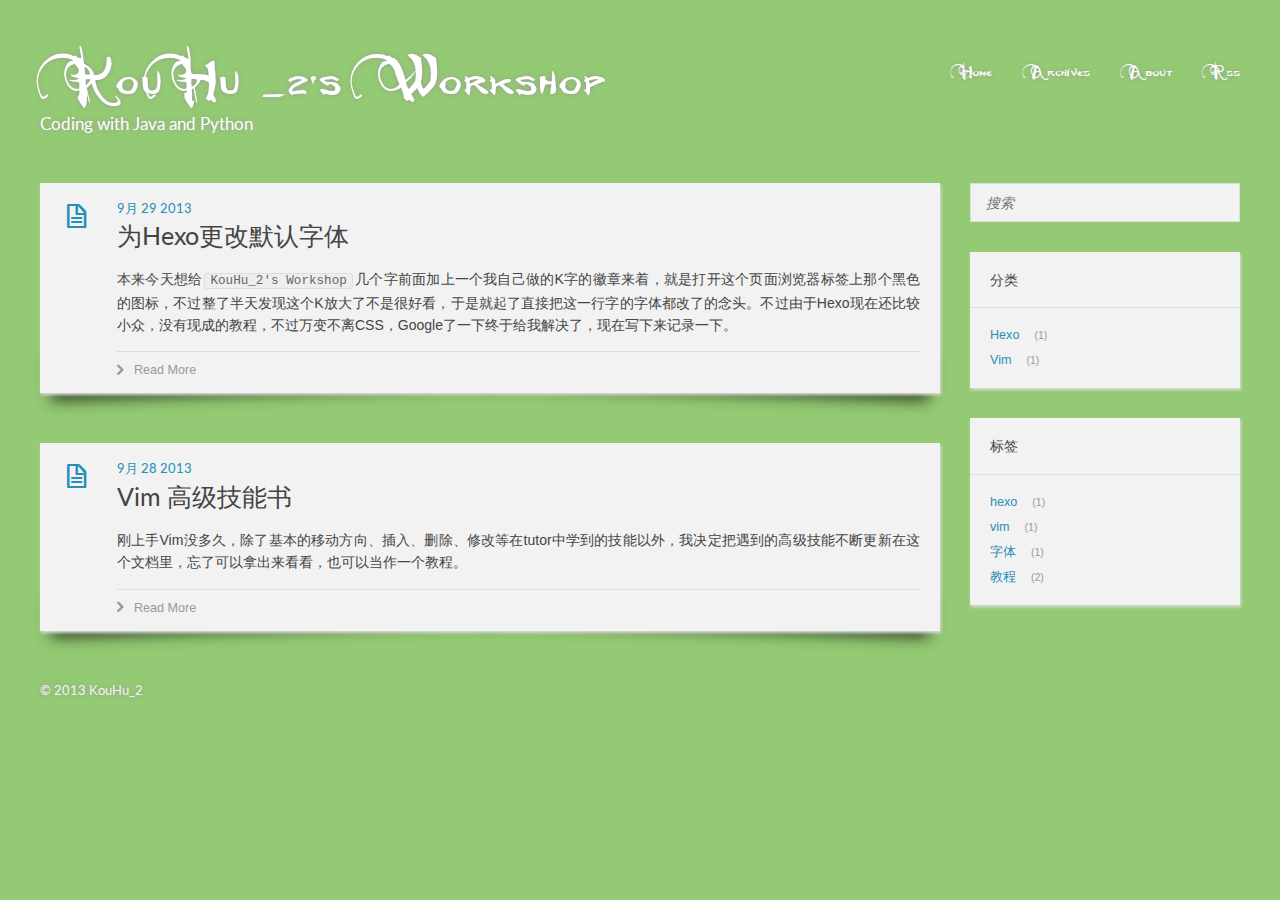
<file: index.html>
<!DOCTYPE HTML>
<html>
<head>
  <meta charset="utf-8">
  
  <title>KouHu_2's Workshop</title>
  <meta name="author" content="KouHu_2">
  
  <meta name="description" content="Coding with Java and Python">
  
  
  <meta name="viewport" content="width=device-width, initial-scale=1, maximum-scale=1">

  
  <meta property="og:site_name" content="KouHu_2's Workshop"/>

  
    <meta property="og:image" content="undefined"/>
  

  <link href="/images/hiahia.png" rel="icon">
  <link rel="alternate" href="/atom.xml" title="KouHu_2's Workshop" type="application/atom+xml">
  <link rel="stylesheet" href="/css/style.css" media="screen" type="text/css">
  <!--[if lt IE 9]><script src="//html5shiv.googlecode.com/svn/trunk/html5.js"></script><![endif]-->
  
</head>


<body>
  <header id="header" class="inner"><div id = head class="alignleft">
<div id = title>
<h1><a href="/">KouHu_2's Workshop</a></h1>
<h2><a href="/">Coding with Java and Python</a></h2>
</div>  
</div>
<nav id="main-nav" class="alignright">
  <ul>
    
      <li><a href="/">Home</a></li>
    
      <li><a href="/archives">Archives</a></li>
    
      <li><a href="/about">About</a></li>
    
    <li> <a href="/atom.xml">Rss</a> </li>
  </ul>
  <div class="clearfix"></div>
</nav>
<div class="clearfix"></div>
</header>
  <div id="content" class="inner">
    <div id="main-col" class="alignleft"><div id="wrapper">
  <article class="post">
  
  <div class="post-content">
    <header>
      
        <div class="icon"></div>
        <time datetime="2013-09-29T09:06:17.000Z"><a href="/2013/09/29/hexo-change-font/">9月 29 2013</a></time>
      
      
  
    <h1 class="title"><a href="/2013/09/29/hexo-change-font/">为Hexo更改默认字体</a></h1>
  

    </header>
    <div class="entry">
      
        <p>本来今天想给<code>KouHu_2&#39;s Workshop</code>几个字前面加上一个我自己做的K字的徽章来着，就是打开这个页面浏览器标签上那个黑色的图标，不过整了半天发现这个K放大了不是很好看，于是就起了直接把这一行字的字体都改了的念头。不过由于Hexo现在还比较小众，没有现成的教程，不过万变不离CSS，Google了一下终于给我解决了，现在写下来记录一下。<br>
      
    </div>
    <footer>
      
        
          <div class="alignleft">
            <a href="/2013/09/29/hexo-change-font/#more" class="more-link">Read More</a>
          </div>
        
        
      
      <div class="clearfix"></div>
    </footer>
  </div>
</article>





  <article class="post">
  
  <div class="post-content">
    <header>
      
        <div class="icon"></div>
        <time datetime="2013-09-28T11:57:56.000Z"><a href="/2013/09/28/vim-skill-book/">9月 28 2013</a></time>
      
      
  
    <h1 class="title"><a href="/2013/09/28/vim-skill-book/">Vim 高级技能书</a></h1>
  

    </header>
    <div class="entry">
      
        <p>刚上手Vim没多久，除了基本的移动方向、插入、删除、修改等在tutor中学到的技能以外，我决定把遇到的高级技能不断更新在这个文档里，忘了可以拿出来看看，也可以当作一个教程。<br>
      
    </div>
    <footer>
      
        
          <div class="alignleft">
            <a href="/2013/09/28/vim-skill-book/#more" class="more-link">Read More</a>
          </div>
        
        
      
      <div class="clearfix"></div>
    </footer>
  </div>
</article>






<nav id="pagination">
  
  
  <div class="clearfix"></div>
</nav></div></div>
    <aside id="sidebar" class="alignright">
  <div class="search">
  <form action="//google.com/search" method="get" accept-charset="utf-8">
    <input type="search" name="q" results="0" placeholder="搜索">
    <input type="hidden" name="q" value="site:kouhu2.com">
  </form>
</div>

  
<div class="widget tag">
  <h3 class="title">分类</h3>
  <ul class="entry">
  
    <li><a href="/categories/Hexo/">Hexo</a><small>1</small></li>
  
    <li><a href="/categories/Vim/">Vim</a><small>1</small></li>
  
  </ul>
</div>


  
<div class="widget tag">
  <h3 class="title">标签</h3>
  <ul class="entry">
  
    <li><a href="/tags/hexo/">hexo</a><small>1</small></li>
  
    <li><a href="/tags/vim/">vim</a><small>1</small></li>
  
    <li><a href="/tags/字体/">字体</a><small>1</small></li>
  
    <li><a href="/tags/教程/">教程</a><small>2</small></li>
  
  </ul>
</div>

</aside>
    <div class="clearfix"></div>
  </div>
  <footer id="footer" class="inner"><div class="alignleft">
  
  &copy; 2013 KouHu_2
  
</div>
<div class="clearfix"></div></footer>
  <script src="//ajax.googleapis.com/ajax/libs/jquery/2.0.3/jquery.min.js"></script>
<script src="/js/jquery.imagesloaded.min.js"></script>
<script src="/js/gallery.js"></script>




<link rel="stylesheet" href="/fancybox/jquery.fancybox.css" media="screen" type="text/css">
<script src="/fancybox/jquery.fancybox.pack.js"></script>
<script type="text/javascript">
(function($){
  $('.fancybox').fancybox();
})(jQuery);
</script>

</body>
</html>
</file>
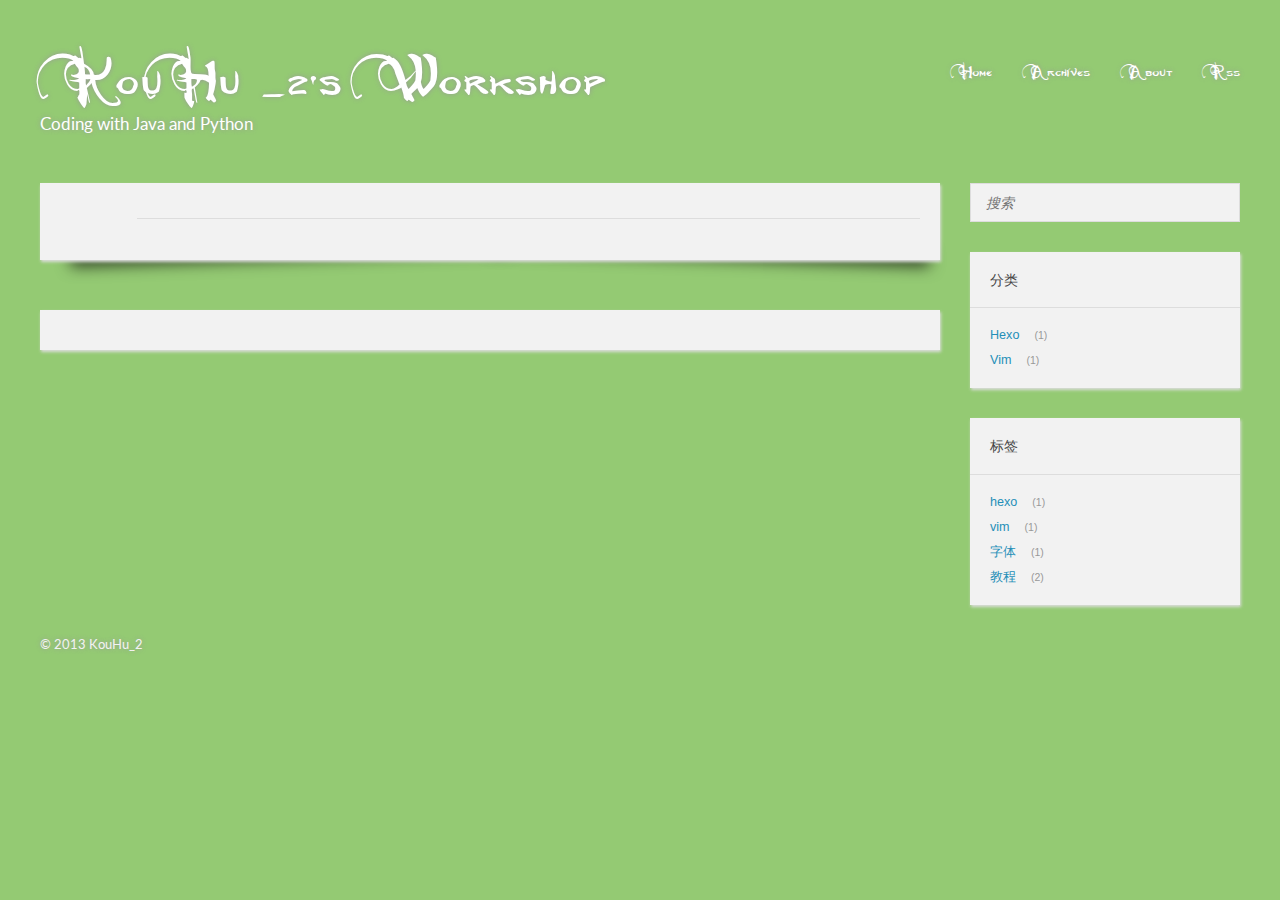
<file: about/index.html>
<!DOCTYPE HTML>
<html>
<head>
  <meta charset="utf-8">
  
  <title>KouHu_2's Workshop</title>
  <meta name="author" content="KouHu_2">
  
  <meta name="description" content="Coding with Java and Python">
  
  
  <meta name="viewport" content="width=device-width, initial-scale=1, maximum-scale=1">

  
  <meta property="og:site_name" content="KouHu_2's Workshop"/>

  
    <meta property="og:image" content="undefined"/>
  

  <link href="/images/hiahia.png" rel="icon">
  <link rel="alternate" href="/atom.xml" title="KouHu_2's Workshop" type="application/atom+xml">
  <link rel="stylesheet" href="/css/style.css" media="screen" type="text/css">
  <!--[if lt IE 9]><script src="//html5shiv.googlecode.com/svn/trunk/html5.js"></script><![endif]-->
  
</head>


<body>
  <header id="header" class="inner"><div id = head class="alignleft">
<div id = title>
<h1><a href="/">KouHu_2's Workshop</a></h1>
<h2><a href="/">Coding with Java and Python</a></h2>
</div>  
</div>
<nav id="main-nav" class="alignright">
  <ul>
    
      <li><a href="/">Home</a></li>
    
      <li><a href="/archives">Archives</a></li>
    
      <li><a href="/about">About</a></li>
    
    <li> <a href="/atom.xml">Rss</a> </li>
  </ul>
  <div class="clearfix"></div>
</nav>
<div class="clearfix"></div>
</header>
  <div id="content" class="inner">
    <div id="main-col" class="alignleft"><div id="wrapper"><article class="page">
  
  <div class="post-content">
    <header>
      
      
  
    <h1 class="title"></h1>
  

    </header>
    <div class="entry">
      
        
      
    </div>
    <footer>
      
        
        
      
      <div class="clearfix"></div>
    </footer>
  </div>
</article>


<section id="comment">
    <!-- Duoshuo Comment BEGIN -->
    	<div class="ds-thread"></div>
    <script type="text/javascript">
    var duoshuoQuery = {short_name:"kouhu2-git"};
    	(function() {
    		var ds = document.createElement('script');
    		ds.type = 'text/javascript';ds.async = true;
    		ds.src = 'http://static.duoshuo.com/embed.js';
    		ds.charset = 'UTF-8';
    		(document.getElementsByTagName('head')[0] 
    		|| document.getElementsByTagName('body')[0]).appendChild(ds);
    	})();
    	</script>
    <!-- Duoshuo Comment END -->
</section>


</div></div>
    <aside id="sidebar" class="alignright">
  <div class="search">
  <form action="//google.com/search" method="get" accept-charset="utf-8">
    <input type="search" name="q" results="0" placeholder="搜索">
    <input type="hidden" name="q" value="site:kouhu2.com">
  </form>
</div>

  
<div class="widget tag">
  <h3 class="title">分类</h3>
  <ul class="entry">
  
    <li><a href="/categories/Hexo/">Hexo</a><small>1</small></li>
  
    <li><a href="/categories/Vim/">Vim</a><small>1</small></li>
  
  </ul>
</div>


  
<div class="widget tag">
  <h3 class="title">标签</h3>
  <ul class="entry">
  
    <li><a href="/tags/hexo/">hexo</a><small>1</small></li>
  
    <li><a href="/tags/vim/">vim</a><small>1</small></li>
  
    <li><a href="/tags/字体/">字体</a><small>1</small></li>
  
    <li><a href="/tags/教程/">教程</a><small>2</small></li>
  
  </ul>
</div>

</aside>
    <div class="clearfix"></div>
  </div>
  <footer id="footer" class="inner"><div class="alignleft">
  
  &copy; 2013 KouHu_2
  
</div>
<div class="clearfix"></div></footer>
  <script src="//ajax.googleapis.com/ajax/libs/jquery/2.0.3/jquery.min.js"></script>
<script src="/js/jquery.imagesloaded.min.js"></script>
<script src="/js/gallery.js"></script>




<link rel="stylesheet" href="/fancybox/jquery.fancybox.css" media="screen" type="text/css">
<script src="/fancybox/jquery.fancybox.pack.js"></script>
<script type="text/javascript">
(function($){
  $('.fancybox').fancybox();
})(jQuery);
</script>

</body>
</html>
</file>
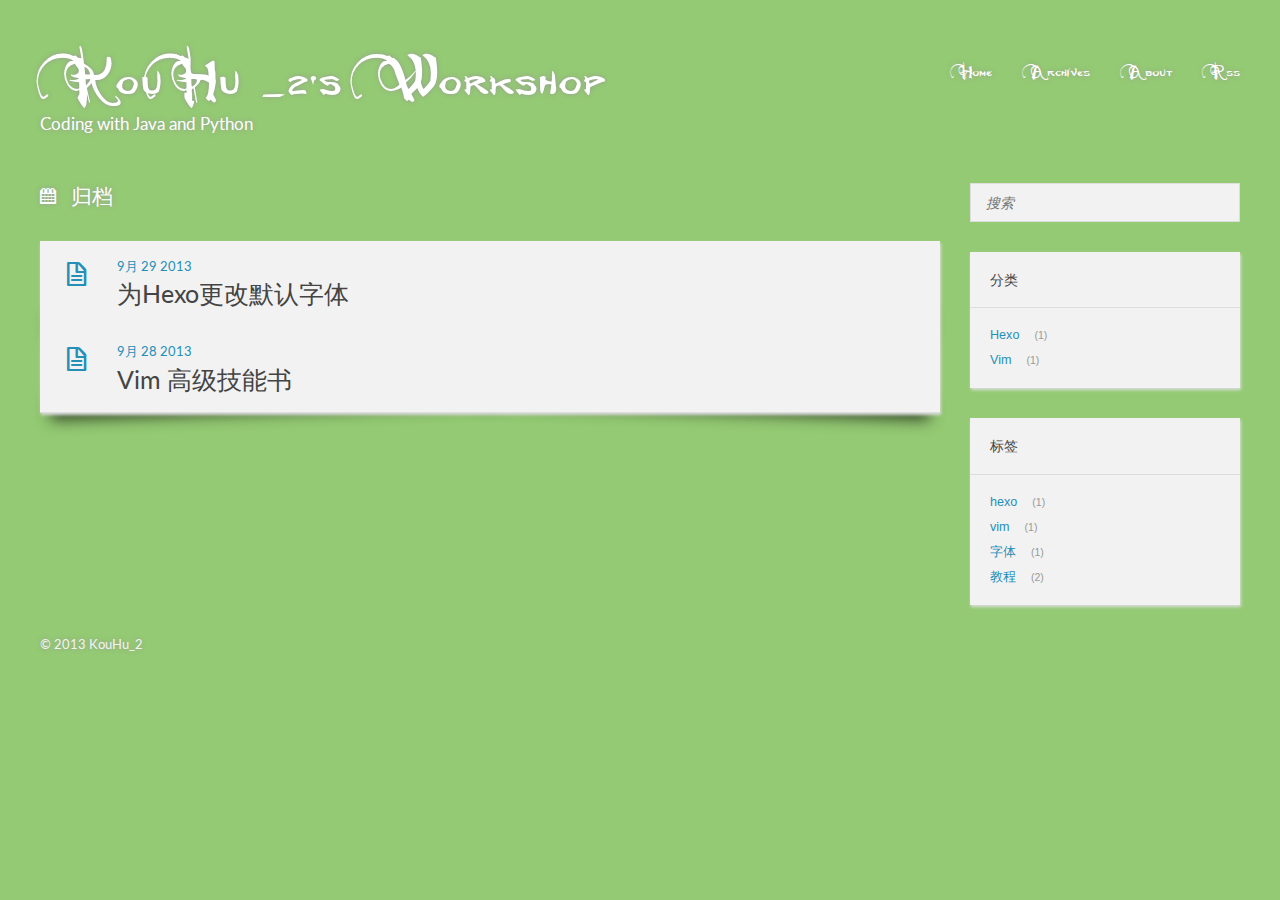
<file: archives/index.html>
<!DOCTYPE HTML>
<html>
<head>
  <meta charset="utf-8">
  
  <title>归档 | KouHu_2's Workshop</title>
  <meta name="author" content="KouHu_2">
  
  <meta name="description" content="Coding with Java and Python">
  
  
  <meta name="viewport" content="width=device-width, initial-scale=1, maximum-scale=1">

  
  <meta property="og:site_name" content="KouHu_2's Workshop"/>

  
    <meta property="og:image" content="undefined"/>
  

  <link href="/images/hiahia.png" rel="icon">
  <link rel="alternate" href="/atom.xml" title="KouHu_2's Workshop" type="application/atom+xml">
  <link rel="stylesheet" href="/css/style.css" media="screen" type="text/css">
  <!--[if lt IE 9]><script src="//html5shiv.googlecode.com/svn/trunk/html5.js"></script><![endif]-->
  
</head>


<body>
  <header id="header" class="inner"><div id = head class="alignleft">
<div id = title>
<h1><a href="/">KouHu_2's Workshop</a></h1>
<h2><a href="/">Coding with Java and Python</a></h2>
</div>  
</div>
<nav id="main-nav" class="alignright">
  <ul>
    
      <li><a href="/">Home</a></li>
    
      <li><a href="/archives">Archives</a></li>
    
      <li><a href="/about">About</a></li>
    
    <li> <a href="/atom.xml">Rss</a> </li>
  </ul>
  <div class="clearfix"></div>
</nav>
<div class="clearfix"></div>
</header>
  <div id="content" class="inner">
    <div id="main-col" class="alignleft"><div id="wrapper">
<h2 class="archive-title">归档</h2>


  <div class="archive">
    
      <article class="post">
        <div class="post-content">
          <header>
            <div class="icon"></div>
            <time datetime="2013-09-29T09:06:17.000Z"><a href="/2013/09/29/hexo-change-font/">9月 29 2013</a></time>
            
              <h1 class="title"><a href="/2013/09/29/hexo-change-font/">为Hexo更改默认字体</a></h1>
            
          </header>
        </div>
      </article>
    
      <article class="post">
        <div class="post-content">
          <header>
            <div class="icon"></div>
            <time datetime="2013-09-28T11:57:56.000Z"><a href="/2013/09/28/vim-skill-book/">9月 28 2013</a></time>
            
              <h1 class="title"><a href="/2013/09/28/vim-skill-book/">Vim 高级技能书</a></h1>
            
          </header>
        </div>
      </article>
    
  </div>

</div></div>
    <aside id="sidebar" class="alignright">
  <div class="search">
  <form action="//google.com/search" method="get" accept-charset="utf-8">
    <input type="search" name="q" results="0" placeholder="搜索">
    <input type="hidden" name="q" value="site:kouhu2.com">
  </form>
</div>

  
<div class="widget tag">
  <h3 class="title">分类</h3>
  <ul class="entry">
  
    <li><a href="/categories/Hexo/">Hexo</a><small>1</small></li>
  
    <li><a href="/categories/Vim/">Vim</a><small>1</small></li>
  
  </ul>
</div>


  
<div class="widget tag">
  <h3 class="title">标签</h3>
  <ul class="entry">
  
    <li><a href="/tags/hexo/">hexo</a><small>1</small></li>
  
    <li><a href="/tags/vim/">vim</a><small>1</small></li>
  
    <li><a href="/tags/字体/">字体</a><small>1</small></li>
  
    <li><a href="/tags/教程/">教程</a><small>2</small></li>
  
  </ul>
</div>

</aside>
    <div class="clearfix"></div>
  </div>
  <footer id="footer" class="inner"><div class="alignleft">
  
  &copy; 2013 KouHu_2
  
</div>
<div class="clearfix"></div></footer>
  <script src="//ajax.googleapis.com/ajax/libs/jquery/2.0.3/jquery.min.js"></script>
<script src="/js/jquery.imagesloaded.min.js"></script>
<script src="/js/gallery.js"></script>




<link rel="stylesheet" href="/fancybox/jquery.fancybox.css" media="screen" type="text/css">
<script src="/fancybox/jquery.fancybox.pack.js"></script>
<script type="text/javascript">
(function($){
  $('.fancybox').fancybox();
})(jQuery);
</script>

</body>
</html>
</file>
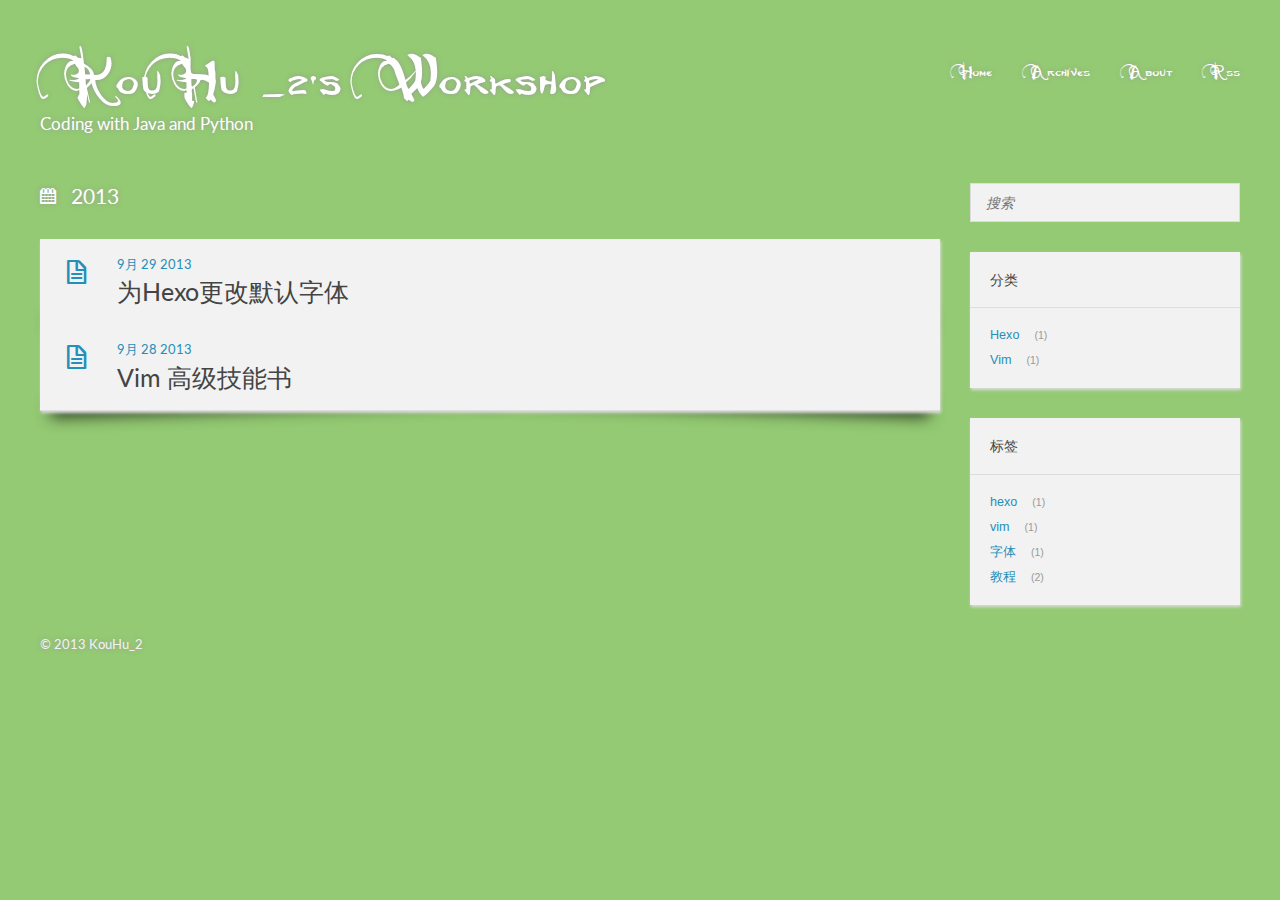
<file: archives/2013/index.html>
<!DOCTYPE HTML>
<html>
<head>
  <meta charset="utf-8">
  
  <title>归档：2013 | KouHu_2's Workshop</title>
  <meta name="author" content="KouHu_2">
  
  <meta name="description" content="Coding with Java and Python">
  
  
  <meta name="viewport" content="width=device-width, initial-scale=1, maximum-scale=1">

  
  <meta property="og:site_name" content="KouHu_2's Workshop"/>

  
    <meta property="og:image" content="undefined"/>
  

  <link href="/images/hiahia.png" rel="icon">
  <link rel="alternate" href="/atom.xml" title="KouHu_2's Workshop" type="application/atom+xml">
  <link rel="stylesheet" href="/css/style.css" media="screen" type="text/css">
  <!--[if lt IE 9]><script src="//html5shiv.googlecode.com/svn/trunk/html5.js"></script><![endif]-->
  
</head>


<body>
  <header id="header" class="inner"><div id = head class="alignleft">
<div id = title>
<h1><a href="/">KouHu_2's Workshop</a></h1>
<h2><a href="/">Coding with Java and Python</a></h2>
</div>  
</div>
<nav id="main-nav" class="alignright">
  <ul>
    
      <li><a href="/">Home</a></li>
    
      <li><a href="/archives">Archives</a></li>
    
      <li><a href="/about">About</a></li>
    
    <li> <a href="/atom.xml">Rss</a> </li>
  </ul>
  <div class="clearfix"></div>
</nav>
<div class="clearfix"></div>
</header>
  <div id="content" class="inner">
    <div id="main-col" class="alignleft"><div id="wrapper">
<h2 class="archive-title">2013</h2>


  <div class="archive">
    
      <article class="post">
        <div class="post-content">
          <header>
            <div class="icon"></div>
            <time datetime="2013-09-29T09:06:17.000Z"><a href="/2013/09/29/hexo-change-font/">9月 29 2013</a></time>
            
              <h1 class="title"><a href="/2013/09/29/hexo-change-font/">为Hexo更改默认字体</a></h1>
            
          </header>
        </div>
      </article>
    
      <article class="post">
        <div class="post-content">
          <header>
            <div class="icon"></div>
            <time datetime="2013-09-28T11:57:56.000Z"><a href="/2013/09/28/vim-skill-book/">9月 28 2013</a></time>
            
              <h1 class="title"><a href="/2013/09/28/vim-skill-book/">Vim 高级技能书</a></h1>
            
          </header>
        </div>
      </article>
    
  </div>

</div></div>
    <aside id="sidebar" class="alignright">
  <div class="search">
  <form action="//google.com/search" method="get" accept-charset="utf-8">
    <input type="search" name="q" results="0" placeholder="搜索">
    <input type="hidden" name="q" value="site:kouhu2.com">
  </form>
</div>

  
<div class="widget tag">
  <h3 class="title">分类</h3>
  <ul class="entry">
  
    <li><a href="/categories/Hexo/">Hexo</a><small>1</small></li>
  
    <li><a href="/categories/Vim/">Vim</a><small>1</small></li>
  
  </ul>
</div>


  
<div class="widget tag">
  <h3 class="title">标签</h3>
  <ul class="entry">
  
    <li><a href="/tags/hexo/">hexo</a><small>1</small></li>
  
    <li><a href="/tags/vim/">vim</a><small>1</small></li>
  
    <li><a href="/tags/字体/">字体</a><small>1</small></li>
  
    <li><a href="/tags/教程/">教程</a><small>2</small></li>
  
  </ul>
</div>

</aside>
    <div class="clearfix"></div>
  </div>
  <footer id="footer" class="inner"><div class="alignleft">
  
  &copy; 2013 KouHu_2
  
</div>
<div class="clearfix"></div></footer>
  <script src="//ajax.googleapis.com/ajax/libs/jquery/2.0.3/jquery.min.js"></script>
<script src="/js/jquery.imagesloaded.min.js"></script>
<script src="/js/gallery.js"></script>




<link rel="stylesheet" href="/fancybox/jquery.fancybox.css" media="screen" type="text/css">
<script src="/fancybox/jquery.fancybox.pack.js"></script>
<script type="text/javascript">
(function($){
  $('.fancybox').fancybox();
})(jQuery);
</script>

</body>
</html>
</file>
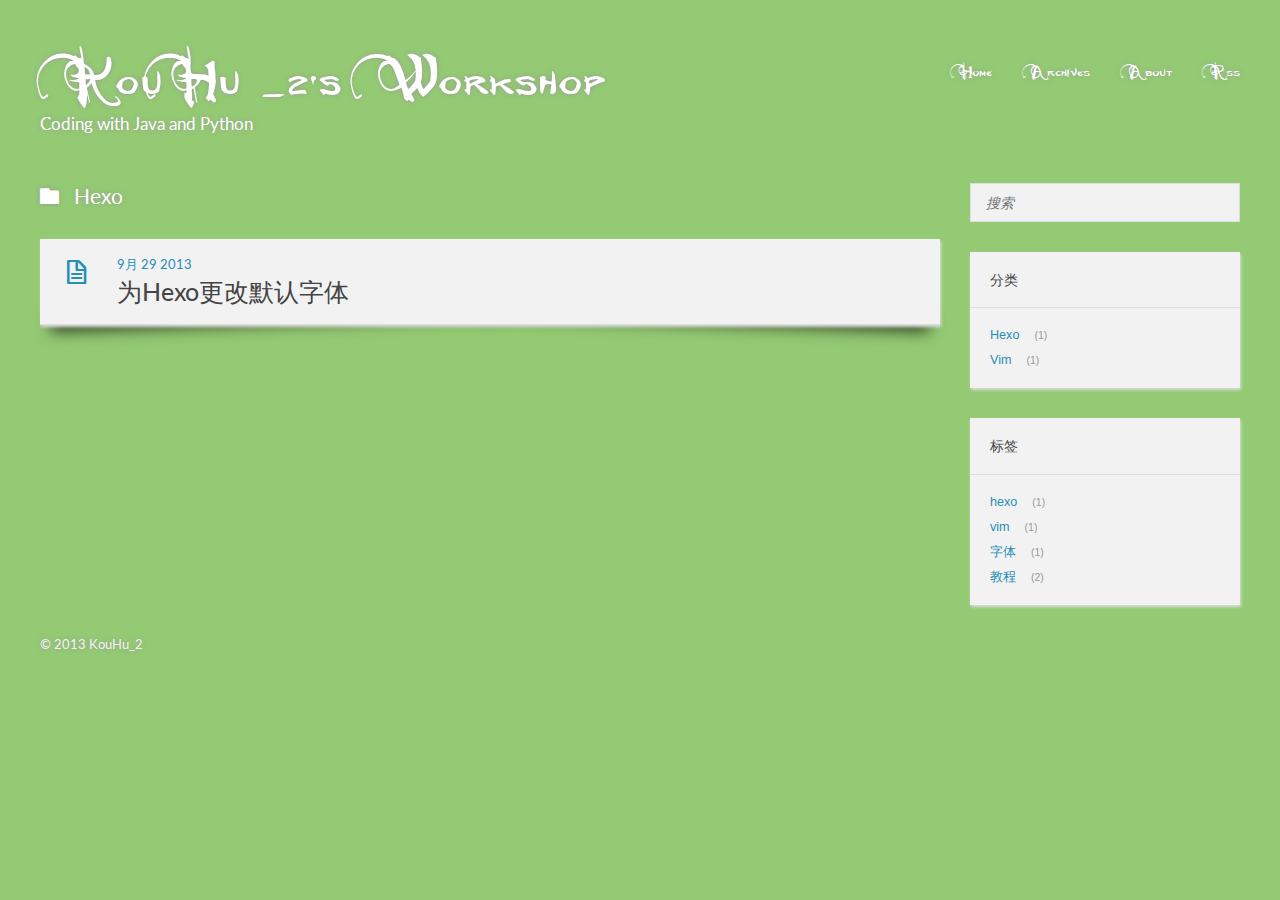
<file: categories/Hexo/index.html>
<!DOCTYPE HTML>
<html>
<head>
  <meta charset="utf-8">
  
  <title>Hexo | KouHu_2's Workshop</title>
  <meta name="author" content="KouHu_2">
  
  <meta name="description" content="Coding with Java and Python">
  
  
  <meta name="viewport" content="width=device-width, initial-scale=1, maximum-scale=1">

  
  <meta property="og:site_name" content="KouHu_2's Workshop"/>

  
    <meta property="og:image" content="undefined"/>
  

  <link href="/images/hiahia.png" rel="icon">
  <link rel="alternate" href="/atom.xml" title="KouHu_2's Workshop" type="application/atom+xml">
  <link rel="stylesheet" href="/css/style.css" media="screen" type="text/css">
  <!--[if lt IE 9]><script src="//html5shiv.googlecode.com/svn/trunk/html5.js"></script><![endif]-->
  
</head>


<body>
  <header id="header" class="inner"><div id = head class="alignleft">
<div id = title>
<h1><a href="/">KouHu_2's Workshop</a></h1>
<h2><a href="/">Coding with Java and Python</a></h2>
</div>  
</div>
<nav id="main-nav" class="alignright">
  <ul>
    
      <li><a href="/">Home</a></li>
    
      <li><a href="/archives">Archives</a></li>
    
      <li><a href="/about">About</a></li>
    
    <li> <a href="/atom.xml">Rss</a> </li>
  </ul>
  <div class="clearfix"></div>
</nav>
<div class="clearfix"></div>
</header>
  <div id="content" class="inner">
    <div id="main-col" class="alignleft"><div id="wrapper">
<h2 class="archive-title category">Hexo</h2>


  <div class="archive">
    
      <article class="post">
        <div class="post-content">
          <header>
            <div class="icon"></div>
            <time datetime="2013-09-29T09:06:17.000Z"><a href="/2013/09/29/hexo-change-font/">9月 29 2013</a></time>
            
              <h1 class="title"><a href="/2013/09/29/hexo-change-font/">为Hexo更改默认字体</a></h1>
            
          </header>
        </div>
      </article>
    
  </div>
</div></div>
    <aside id="sidebar" class="alignright">
  <div class="search">
  <form action="//google.com/search" method="get" accept-charset="utf-8">
    <input type="search" name="q" results="0" placeholder="搜索">
    <input type="hidden" name="q" value="site:kouhu2.com">
  </form>
</div>

  
<div class="widget tag">
  <h3 class="title">分类</h3>
  <ul class="entry">
  
    <li><a href="/categories/Hexo/">Hexo</a><small>1</small></li>
  
    <li><a href="/categories/Vim/">Vim</a><small>1</small></li>
  
  </ul>
</div>


  
<div class="widget tag">
  <h3 class="title">标签</h3>
  <ul class="entry">
  
    <li><a href="/tags/hexo/">hexo</a><small>1</small></li>
  
    <li><a href="/tags/vim/">vim</a><small>1</small></li>
  
    <li><a href="/tags/字体/">字体</a><small>1</small></li>
  
    <li><a href="/tags/教程/">教程</a><small>2</small></li>
  
  </ul>
</div>

</aside>
    <div class="clearfix"></div>
  </div>
  <footer id="footer" class="inner"><div class="alignleft">
  
  &copy; 2013 KouHu_2
  
</div>
<div class="clearfix"></div></footer>
  <script src="//ajax.googleapis.com/ajax/libs/jquery/2.0.3/jquery.min.js"></script>
<script src="/js/jquery.imagesloaded.min.js"></script>
<script src="/js/gallery.js"></script>




<link rel="stylesheet" href="/fancybox/jquery.fancybox.css" media="screen" type="text/css">
<script src="/fancybox/jquery.fancybox.pack.js"></script>
<script type="text/javascript">
(function($){
  $('.fancybox').fancybox();
})(jQuery);
</script>

</body>
</html>
</file>
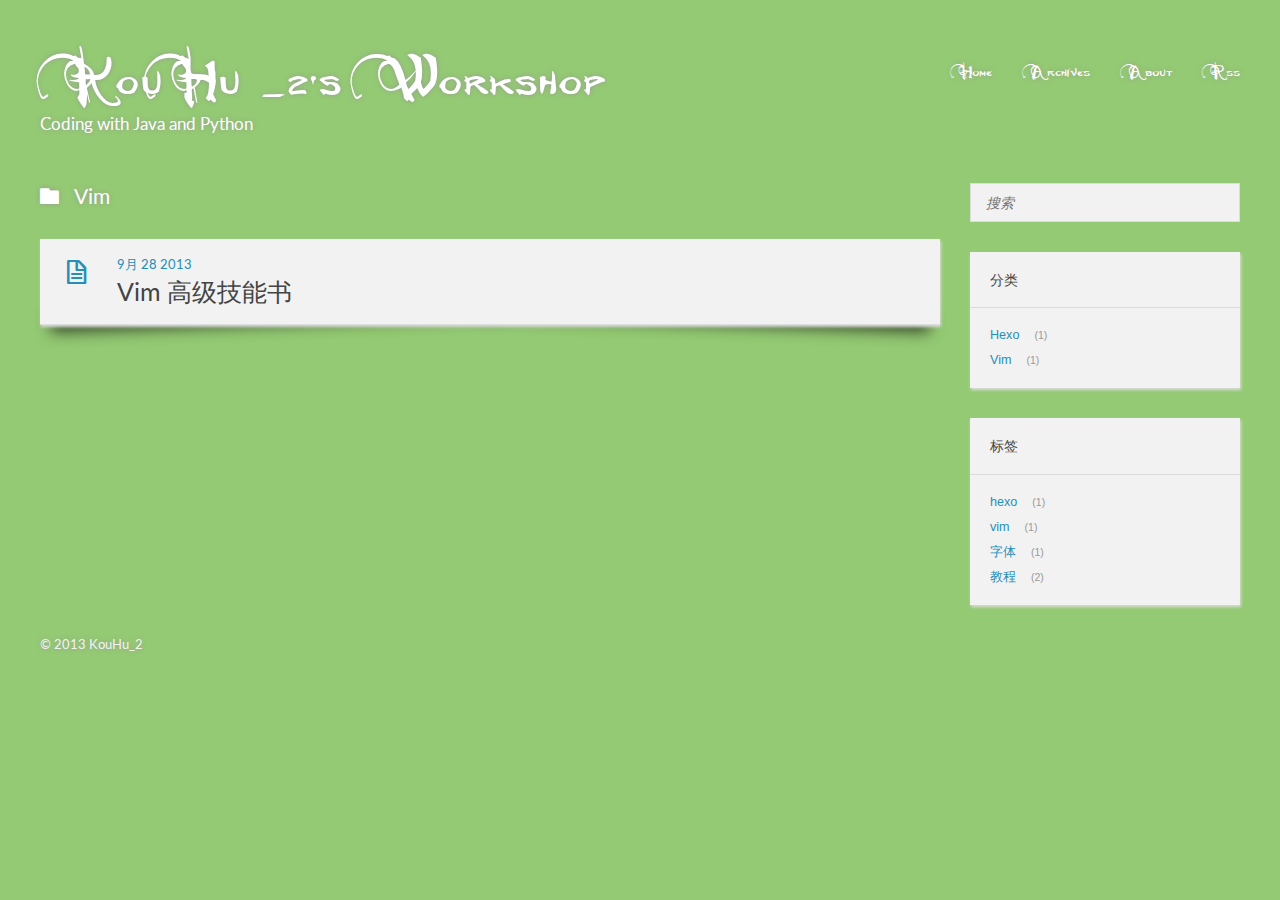
<file: categories/Vim/index.html>
<!DOCTYPE HTML>
<html>
<head>
  <meta charset="utf-8">
  
  <title>Vim | KouHu_2's Workshop</title>
  <meta name="author" content="KouHu_2">
  
  <meta name="description" content="Coding with Java and Python">
  
  
  <meta name="viewport" content="width=device-width, initial-scale=1, maximum-scale=1">

  
  <meta property="og:site_name" content="KouHu_2's Workshop"/>

  
    <meta property="og:image" content="undefined"/>
  

  <link href="/images/hiahia.png" rel="icon">
  <link rel="alternate" href="/atom.xml" title="KouHu_2's Workshop" type="application/atom+xml">
  <link rel="stylesheet" href="/css/style.css" media="screen" type="text/css">
  <!--[if lt IE 9]><script src="//html5shiv.googlecode.com/svn/trunk/html5.js"></script><![endif]-->
  
</head>


<body>
  <header id="header" class="inner"><div id = head class="alignleft">
<div id = title>
<h1><a href="/">KouHu_2's Workshop</a></h1>
<h2><a href="/">Coding with Java and Python</a></h2>
</div>  
</div>
<nav id="main-nav" class="alignright">
  <ul>
    
      <li><a href="/">Home</a></li>
    
      <li><a href="/archives">Archives</a></li>
    
      <li><a href="/about">About</a></li>
    
    <li> <a href="/atom.xml">Rss</a> </li>
  </ul>
  <div class="clearfix"></div>
</nav>
<div class="clearfix"></div>
</header>
  <div id="content" class="inner">
    <div id="main-col" class="alignleft"><div id="wrapper">
<h2 class="archive-title category">Vim</h2>


  <div class="archive">
    
      <article class="post">
        <div class="post-content">
          <header>
            <div class="icon"></div>
            <time datetime="2013-09-28T11:57:56.000Z"><a href="/2013/09/28/vim-skill-book/">9月 28 2013</a></time>
            
              <h1 class="title"><a href="/2013/09/28/vim-skill-book/">Vim 高级技能书</a></h1>
            
          </header>
        </div>
      </article>
    
  </div>
</div></div>
    <aside id="sidebar" class="alignright">
  <div class="search">
  <form action="//google.com/search" method="get" accept-charset="utf-8">
    <input type="search" name="q" results="0" placeholder="搜索">
    <input type="hidden" name="q" value="site:kouhu2.com">
  </form>
</div>

  
<div class="widget tag">
  <h3 class="title">分类</h3>
  <ul class="entry">
  
    <li><a href="/categories/Hexo/">Hexo</a><small>1</small></li>
  
    <li><a href="/categories/Vim/">Vim</a><small>1</small></li>
  
  </ul>
</div>


  
<div class="widget tag">
  <h3 class="title">标签</h3>
  <ul class="entry">
  
    <li><a href="/tags/hexo/">hexo</a><small>1</small></li>
  
    <li><a href="/tags/vim/">vim</a><small>1</small></li>
  
    <li><a href="/tags/字体/">字体</a><small>1</small></li>
  
    <li><a href="/tags/教程/">教程</a><small>2</small></li>
  
  </ul>
</div>

</aside>
    <div class="clearfix"></div>
  </div>
  <footer id="footer" class="inner"><div class="alignleft">
  
  &copy; 2013 KouHu_2
  
</div>
<div class="clearfix"></div></footer>
  <script src="//ajax.googleapis.com/ajax/libs/jquery/2.0.3/jquery.min.js"></script>
<script src="/js/jquery.imagesloaded.min.js"></script>
<script src="/js/gallery.js"></script>




<link rel="stylesheet" href="/fancybox/jquery.fancybox.css" media="screen" type="text/css">
<script src="/fancybox/jquery.fancybox.pack.js"></script>
<script type="text/javascript">
(function($){
  $('.fancybox').fancybox();
})(jQuery);
</script>

</body>
</html>
</file>
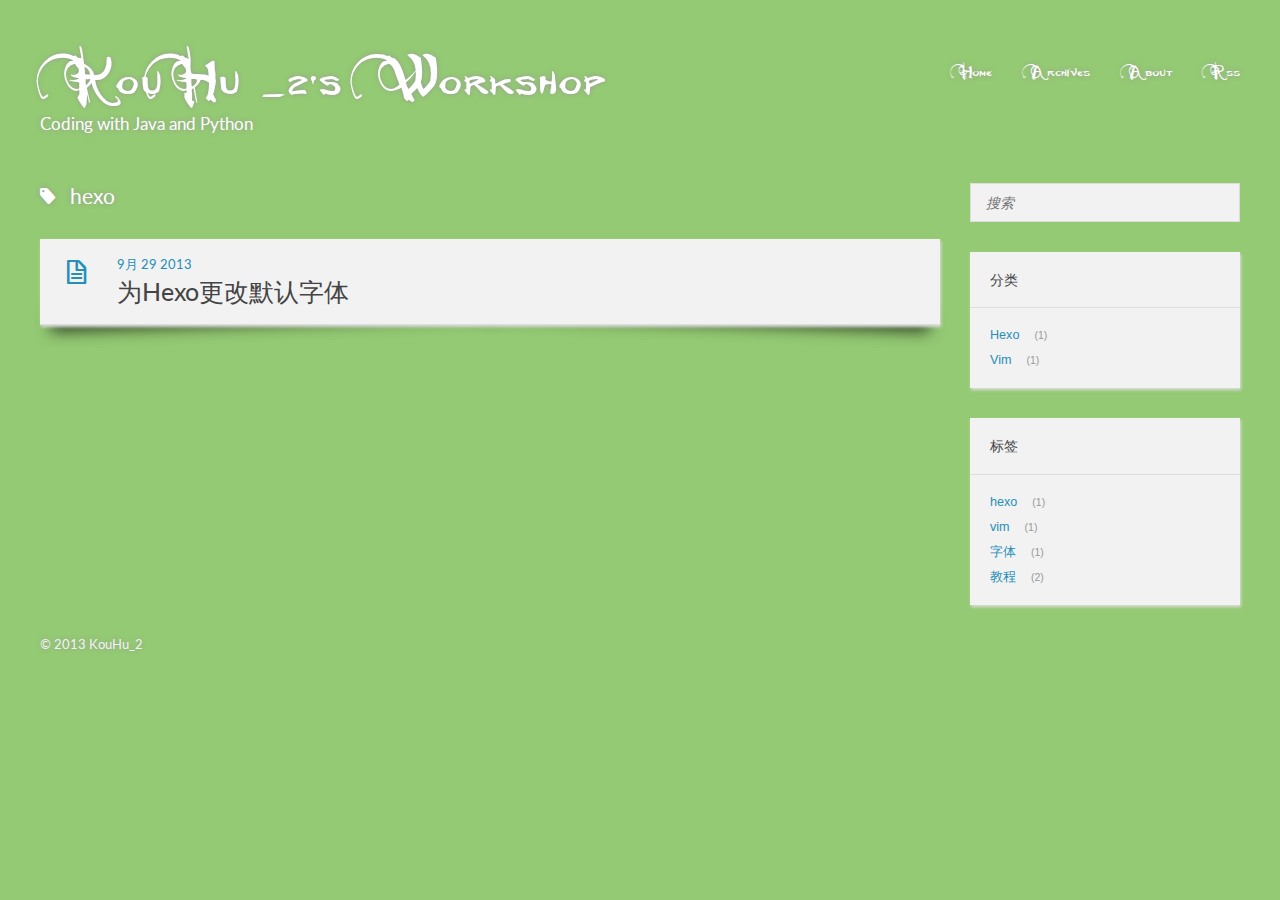
<file: tags/hexo/index.html>
<!DOCTYPE HTML>
<html>
<head>
  <meta charset="utf-8">
  
  <title>hexo | KouHu_2's Workshop</title>
  <meta name="author" content="KouHu_2">
  
  <meta name="description" content="Coding with Java and Python">
  
  
  <meta name="viewport" content="width=device-width, initial-scale=1, maximum-scale=1">

  
  <meta property="og:site_name" content="KouHu_2's Workshop"/>

  
    <meta property="og:image" content="undefined"/>
  

  <link href="/images/hiahia.png" rel="icon">
  <link rel="alternate" href="/atom.xml" title="KouHu_2's Workshop" type="application/atom+xml">
  <link rel="stylesheet" href="/css/style.css" media="screen" type="text/css">
  <!--[if lt IE 9]><script src="//html5shiv.googlecode.com/svn/trunk/html5.js"></script><![endif]-->
  
</head>


<body>
  <header id="header" class="inner"><div id = head class="alignleft">
<div id = title>
<h1><a href="/">KouHu_2's Workshop</a></h1>
<h2><a href="/">Coding with Java and Python</a></h2>
</div>  
</div>
<nav id="main-nav" class="alignright">
  <ul>
    
      <li><a href="/">Home</a></li>
    
      <li><a href="/archives">Archives</a></li>
    
      <li><a href="/about">About</a></li>
    
    <li> <a href="/atom.xml">Rss</a> </li>
  </ul>
  <div class="clearfix"></div>
</nav>
<div class="clearfix"></div>
</header>
  <div id="content" class="inner">
    <div id="main-col" class="alignleft"><div id="wrapper">
<h2 class="archive-title tag">hexo</h2>


  <div class="archive">
    
      <article class="post">
        <div class="post-content">
          <header>
            <div class="icon"></div>
            <time datetime="2013-09-29T09:06:17.000Z"><a href="/2013/09/29/hexo-change-font/">9月 29 2013</a></time>
            
              <h1 class="title"><a href="/2013/09/29/hexo-change-font/">为Hexo更改默认字体</a></h1>
            
          </header>
        </div>
      </article>
    
  </div>
</div></div>
    <aside id="sidebar" class="alignright">
  <div class="search">
  <form action="//google.com/search" method="get" accept-charset="utf-8">
    <input type="search" name="q" results="0" placeholder="搜索">
    <input type="hidden" name="q" value="site:kouhu2.com">
  </form>
</div>

  
<div class="widget tag">
  <h3 class="title">分类</h3>
  <ul class="entry">
  
    <li><a href="/categories/Hexo/">Hexo</a><small>1</small></li>
  
    <li><a href="/categories/Vim/">Vim</a><small>1</small></li>
  
  </ul>
</div>


  
<div class="widget tag">
  <h3 class="title">标签</h3>
  <ul class="entry">
  
    <li><a href="/tags/hexo/">hexo</a><small>1</small></li>
  
    <li><a href="/tags/vim/">vim</a><small>1</small></li>
  
    <li><a href="/tags/字体/">字体</a><small>1</small></li>
  
    <li><a href="/tags/教程/">教程</a><small>2</small></li>
  
  </ul>
</div>

</aside>
    <div class="clearfix"></div>
  </div>
  <footer id="footer" class="inner"><div class="alignleft">
  
  &copy; 2013 KouHu_2
  
</div>
<div class="clearfix"></div></footer>
  <script src="//ajax.googleapis.com/ajax/libs/jquery/2.0.3/jquery.min.js"></script>
<script src="/js/jquery.imagesloaded.min.js"></script>
<script src="/js/gallery.js"></script>




<link rel="stylesheet" href="/fancybox/jquery.fancybox.css" media="screen" type="text/css">
<script src="/fancybox/jquery.fancybox.pack.js"></script>
<script type="text/javascript">
(function($){
  $('.fancybox').fancybox();
})(jQuery);
</script>

</body>
</html>
</file>
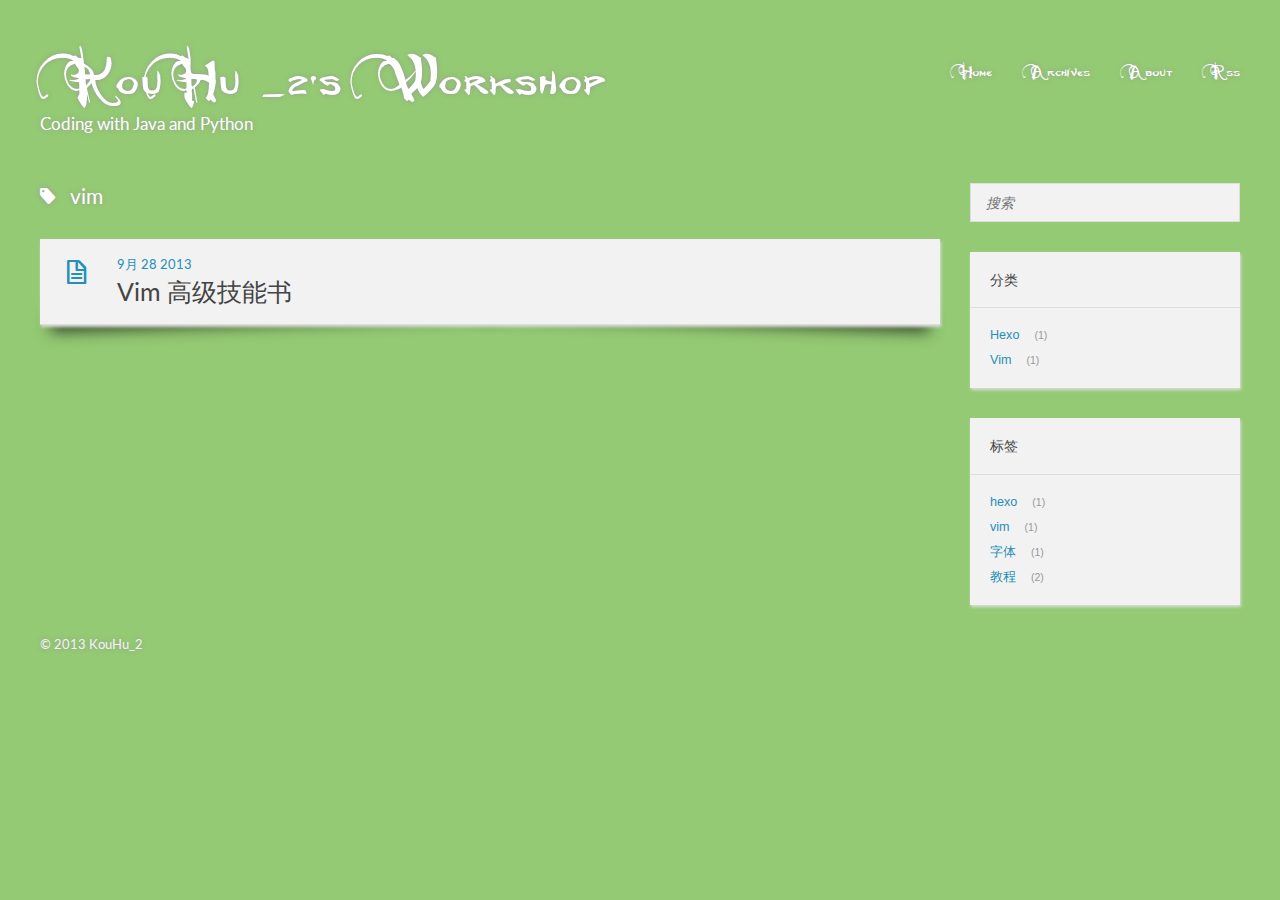
<file: tags/vim/index.html>
<!DOCTYPE HTML>
<html>
<head>
  <meta charset="utf-8">
  
  <title>vim | KouHu_2's Workshop</title>
  <meta name="author" content="KouHu_2">
  
  <meta name="description" content="Coding with Java and Python">
  
  
  <meta name="viewport" content="width=device-width, initial-scale=1, maximum-scale=1">

  
  <meta property="og:site_name" content="KouHu_2's Workshop"/>

  
    <meta property="og:image" content="undefined"/>
  

  <link href="/images/hiahia.png" rel="icon">
  <link rel="alternate" href="/atom.xml" title="KouHu_2's Workshop" type="application/atom+xml">
  <link rel="stylesheet" href="/css/style.css" media="screen" type="text/css">
  <!--[if lt IE 9]><script src="//html5shiv.googlecode.com/svn/trunk/html5.js"></script><![endif]-->
  
</head>


<body>
  <header id="header" class="inner"><div id = head class="alignleft">
<div id = title>
<h1><a href="/">KouHu_2's Workshop</a></h1>
<h2><a href="/">Coding with Java and Python</a></h2>
</div>  
</div>
<nav id="main-nav" class="alignright">
  <ul>
    
      <li><a href="/">Home</a></li>
    
      <li><a href="/archives">Archives</a></li>
    
      <li><a href="/about">About</a></li>
    
    <li> <a href="/atom.xml">Rss</a> </li>
  </ul>
  <div class="clearfix"></div>
</nav>
<div class="clearfix"></div>
</header>
  <div id="content" class="inner">
    <div id="main-col" class="alignleft"><div id="wrapper">
<h2 class="archive-title tag">vim</h2>


  <div class="archive">
    
      <article class="post">
        <div class="post-content">
          <header>
            <div class="icon"></div>
            <time datetime="2013-09-28T11:57:56.000Z"><a href="/2013/09/28/vim-skill-book/">9月 28 2013</a></time>
            
              <h1 class="title"><a href="/2013/09/28/vim-skill-book/">Vim 高级技能书</a></h1>
            
          </header>
        </div>
      </article>
    
  </div>
</div></div>
    <aside id="sidebar" class="alignright">
  <div class="search">
  <form action="//google.com/search" method="get" accept-charset="utf-8">
    <input type="search" name="q" results="0" placeholder="搜索">
    <input type="hidden" name="q" value="site:kouhu2.com">
  </form>
</div>

  
<div class="widget tag">
  <h3 class="title">分类</h3>
  <ul class="entry">
  
    <li><a href="/categories/Hexo/">Hexo</a><small>1</small></li>
  
    <li><a href="/categories/Vim/">Vim</a><small>1</small></li>
  
  </ul>
</div>


  
<div class="widget tag">
  <h3 class="title">标签</h3>
  <ul class="entry">
  
    <li><a href="/tags/hexo/">hexo</a><small>1</small></li>
  
    <li><a href="/tags/vim/">vim</a><small>1</small></li>
  
    <li><a href="/tags/字体/">字体</a><small>1</small></li>
  
    <li><a href="/tags/教程/">教程</a><small>2</small></li>
  
  </ul>
</div>

</aside>
    <div class="clearfix"></div>
  </div>
  <footer id="footer" class="inner"><div class="alignleft">
  
  &copy; 2013 KouHu_2
  
</div>
<div class="clearfix"></div></footer>
  <script src="//ajax.googleapis.com/ajax/libs/jquery/2.0.3/jquery.min.js"></script>
<script src="/js/jquery.imagesloaded.min.js"></script>
<script src="/js/gallery.js"></script>




<link rel="stylesheet" href="/fancybox/jquery.fancybox.css" media="screen" type="text/css">
<script src="/fancybox/jquery.fancybox.pack.js"></script>
<script type="text/javascript">
(function($){
  $('.fancybox').fancybox();
})(jQuery);
</script>

</body>
</html>
</file>
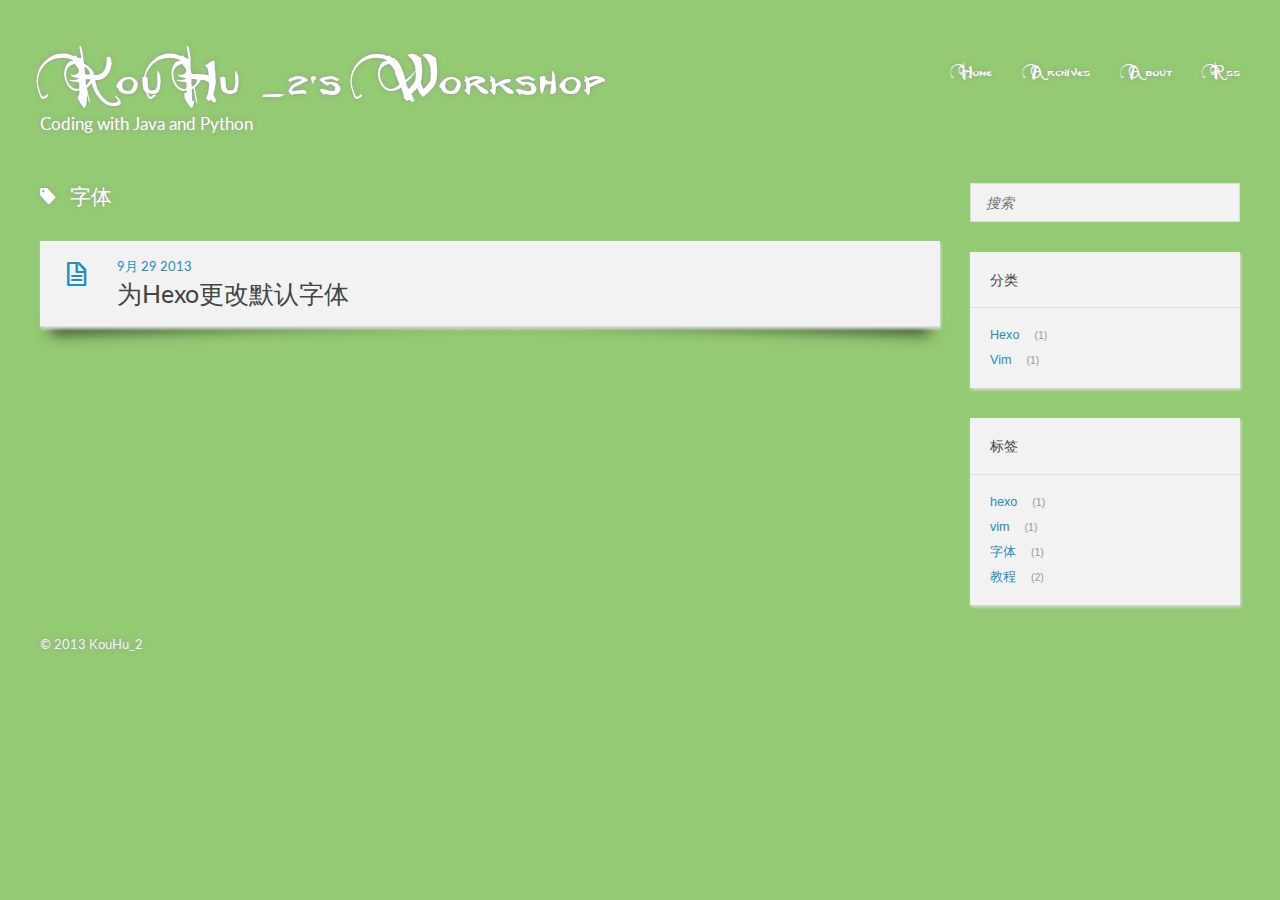
<file: tags/字体/index.html>
<!DOCTYPE HTML>
<html>
<head>
  <meta charset="utf-8">
  
  <title>字体 | KouHu_2's Workshop</title>
  <meta name="author" content="KouHu_2">
  
  <meta name="description" content="Coding with Java and Python">
  
  
  <meta name="viewport" content="width=device-width, initial-scale=1, maximum-scale=1">

  
  <meta property="og:site_name" content="KouHu_2's Workshop"/>

  
    <meta property="og:image" content="undefined"/>
  

  <link href="/images/hiahia.png" rel="icon">
  <link rel="alternate" href="/atom.xml" title="KouHu_2's Workshop" type="application/atom+xml">
  <link rel="stylesheet" href="/css/style.css" media="screen" type="text/css">
  <!--[if lt IE 9]><script src="//html5shiv.googlecode.com/svn/trunk/html5.js"></script><![endif]-->
  
</head>


<body>
  <header id="header" class="inner"><div id = head class="alignleft">
<div id = title>
<h1><a href="/">KouHu_2's Workshop</a></h1>
<h2><a href="/">Coding with Java and Python</a></h2>
</div>  
</div>
<nav id="main-nav" class="alignright">
  <ul>
    
      <li><a href="/">Home</a></li>
    
      <li><a href="/archives">Archives</a></li>
    
      <li><a href="/about">About</a></li>
    
    <li> <a href="/atom.xml">Rss</a> </li>
  </ul>
  <div class="clearfix"></div>
</nav>
<div class="clearfix"></div>
</header>
  <div id="content" class="inner">
    <div id="main-col" class="alignleft"><div id="wrapper">
<h2 class="archive-title tag">字体</h2>


  <div class="archive">
    
      <article class="post">
        <div class="post-content">
          <header>
            <div class="icon"></div>
            <time datetime="2013-09-29T09:06:17.000Z"><a href="/2013/09/29/hexo-change-font/">9月 29 2013</a></time>
            
              <h1 class="title"><a href="/2013/09/29/hexo-change-font/">为Hexo更改默认字体</a></h1>
            
          </header>
        </div>
      </article>
    
  </div>
</div></div>
    <aside id="sidebar" class="alignright">
  <div class="search">
  <form action="//google.com/search" method="get" accept-charset="utf-8">
    <input type="search" name="q" results="0" placeholder="搜索">
    <input type="hidden" name="q" value="site:kouhu2.com">
  </form>
</div>

  
<div class="widget tag">
  <h3 class="title">分类</h3>
  <ul class="entry">
  
    <li><a href="/categories/Hexo/">Hexo</a><small>1</small></li>
  
    <li><a href="/categories/Vim/">Vim</a><small>1</small></li>
  
  </ul>
</div>


  
<div class="widget tag">
  <h3 class="title">标签</h3>
  <ul class="entry">
  
    <li><a href="/tags/hexo/">hexo</a><small>1</small></li>
  
    <li><a href="/tags/vim/">vim</a><small>1</small></li>
  
    <li><a href="/tags/字体/">字体</a><small>1</small></li>
  
    <li><a href="/tags/教程/">教程</a><small>2</small></li>
  
  </ul>
</div>

</aside>
    <div class="clearfix"></div>
  </div>
  <footer id="footer" class="inner"><div class="alignleft">
  
  &copy; 2013 KouHu_2
  
</div>
<div class="clearfix"></div></footer>
  <script src="//ajax.googleapis.com/ajax/libs/jquery/2.0.3/jquery.min.js"></script>
<script src="/js/jquery.imagesloaded.min.js"></script>
<script src="/js/gallery.js"></script>




<link rel="stylesheet" href="/fancybox/jquery.fancybox.css" media="screen" type="text/css">
<script src="/fancybox/jquery.fancybox.pack.js"></script>
<script type="text/javascript">
(function($){
  $('.fancybox').fancybox();
})(jQuery);
</script>

</body>
</html>
</file>
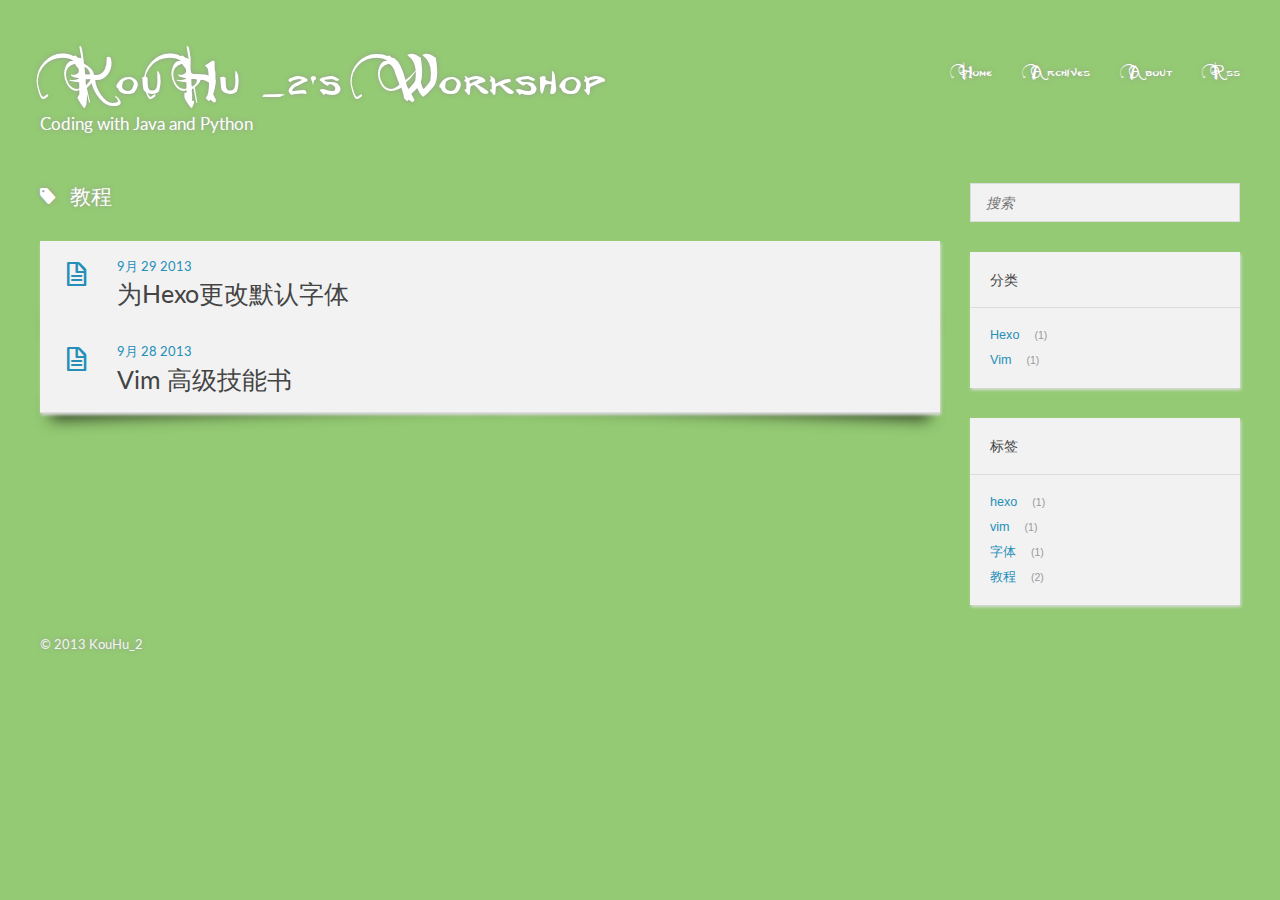
<file: tags/教程/index.html>
<!DOCTYPE HTML>
<html>
<head>
  <meta charset="utf-8">
  
  <title>教程 | KouHu_2's Workshop</title>
  <meta name="author" content="KouHu_2">
  
  <meta name="description" content="Coding with Java and Python">
  
  
  <meta name="viewport" content="width=device-width, initial-scale=1, maximum-scale=1">

  
  <meta property="og:site_name" content="KouHu_2's Workshop"/>

  
    <meta property="og:image" content="undefined"/>
  

  <link href="/images/hiahia.png" rel="icon">
  <link rel="alternate" href="/atom.xml" title="KouHu_2's Workshop" type="application/atom+xml">
  <link rel="stylesheet" href="/css/style.css" media="screen" type="text/css">
  <!--[if lt IE 9]><script src="//html5shiv.googlecode.com/svn/trunk/html5.js"></script><![endif]-->
  
</head>


<body>
  <header id="header" class="inner"><div id = head class="alignleft">
<div id = title>
<h1><a href="/">KouHu_2's Workshop</a></h1>
<h2><a href="/">Coding with Java and Python</a></h2>
</div>  
</div>
<nav id="main-nav" class="alignright">
  <ul>
    
      <li><a href="/">Home</a></li>
    
      <li><a href="/archives">Archives</a></li>
    
      <li><a href="/about">About</a></li>
    
    <li> <a href="/atom.xml">Rss</a> </li>
  </ul>
  <div class="clearfix"></div>
</nav>
<div class="clearfix"></div>
</header>
  <div id="content" class="inner">
    <div id="main-col" class="alignleft"><div id="wrapper">
<h2 class="archive-title tag">教程</h2>


  <div class="archive">
    
      <article class="post">
        <div class="post-content">
          <header>
            <div class="icon"></div>
            <time datetime="2013-09-29T09:06:17.000Z"><a href="/2013/09/29/hexo-change-font/">9月 29 2013</a></time>
            
              <h1 class="title"><a href="/2013/09/29/hexo-change-font/">为Hexo更改默认字体</a></h1>
            
          </header>
        </div>
      </article>
    
      <article class="post">
        <div class="post-content">
          <header>
            <div class="icon"></div>
            <time datetime="2013-09-28T11:57:56.000Z"><a href="/2013/09/28/vim-skill-book/">9月 28 2013</a></time>
            
              <h1 class="title"><a href="/2013/09/28/vim-skill-book/">Vim 高级技能书</a></h1>
            
          </header>
        </div>
      </article>
    
  </div>
</div></div>
    <aside id="sidebar" class="alignright">
  <div class="search">
  <form action="//google.com/search" method="get" accept-charset="utf-8">
    <input type="search" name="q" results="0" placeholder="搜索">
    <input type="hidden" name="q" value="site:kouhu2.com">
  </form>
</div>

  
<div class="widget tag">
  <h3 class="title">分类</h3>
  <ul class="entry">
  
    <li><a href="/categories/Hexo/">Hexo</a><small>1</small></li>
  
    <li><a href="/categories/Vim/">Vim</a><small>1</small></li>
  
  </ul>
</div>


  
<div class="widget tag">
  <h3 class="title">标签</h3>
  <ul class="entry">
  
    <li><a href="/tags/hexo/">hexo</a><small>1</small></li>
  
    <li><a href="/tags/vim/">vim</a><small>1</small></li>
  
    <li><a href="/tags/字体/">字体</a><small>1</small></li>
  
    <li><a href="/tags/教程/">教程</a><small>2</small></li>
  
  </ul>
</div>

</aside>
    <div class="clearfix"></div>
  </div>
  <footer id="footer" class="inner"><div class="alignleft">
  
  &copy; 2013 KouHu_2
  
</div>
<div class="clearfix"></div></footer>
  <script src="//ajax.googleapis.com/ajax/libs/jquery/2.0.3/jquery.min.js"></script>
<script src="/js/jquery.imagesloaded.min.js"></script>
<script src="/js/gallery.js"></script>




<link rel="stylesheet" href="/fancybox/jquery.fancybox.css" media="screen" type="text/css">
<script src="/fancybox/jquery.fancybox.pack.js"></script>
<script type="text/javascript">
(function($){
  $('.fancybox').fancybox();
})(jQuery);
</script>

</body>
</html>
</file>
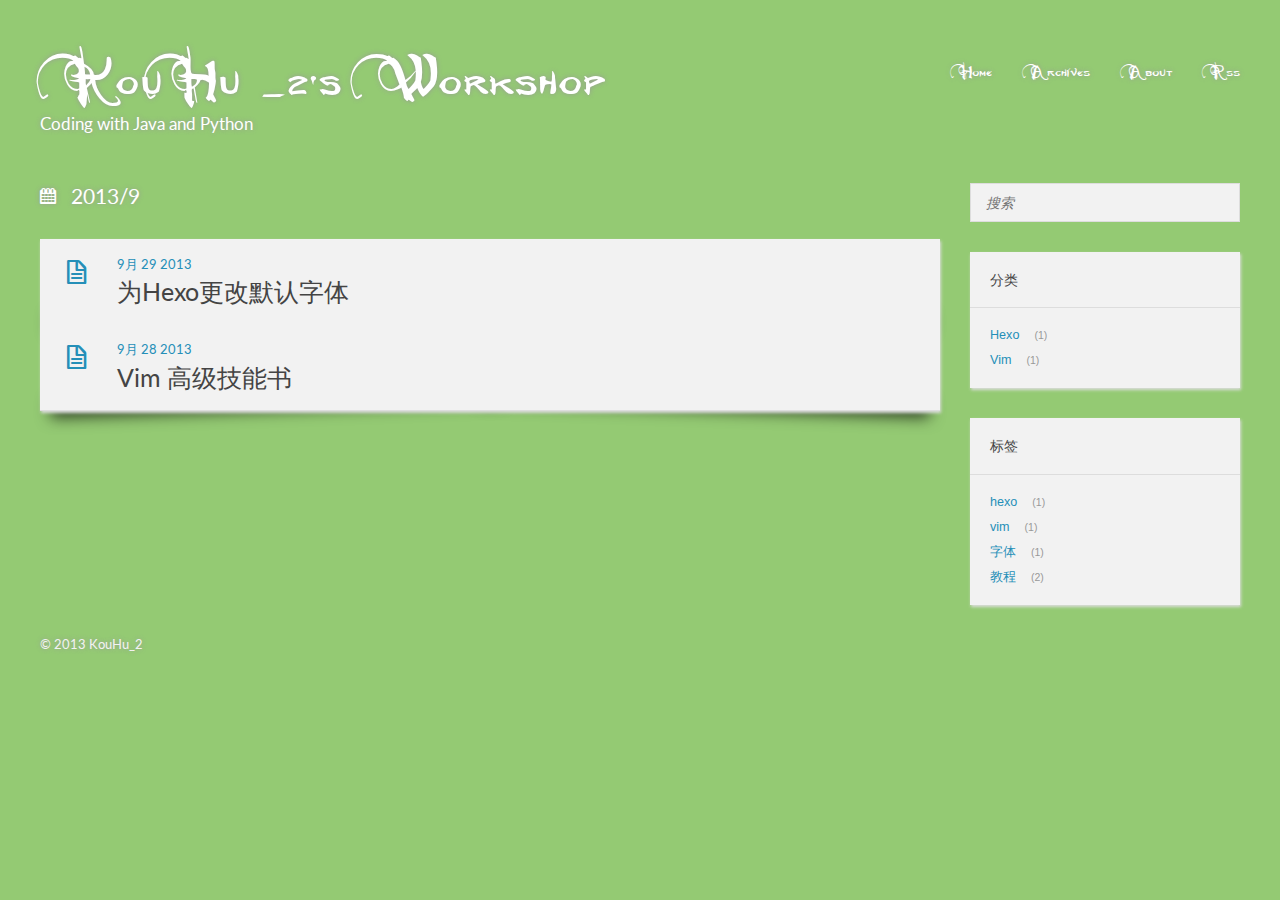
<file: archives/2013/09/index.html>
<!DOCTYPE HTML>
<html>
<head>
  <meta charset="utf-8">
  
  <title>归档：2013/9 | KouHu_2's Workshop</title>
  <meta name="author" content="KouHu_2">
  
  <meta name="description" content="Coding with Java and Python">
  
  
  <meta name="viewport" content="width=device-width, initial-scale=1, maximum-scale=1">

  
  <meta property="og:site_name" content="KouHu_2's Workshop"/>

  
    <meta property="og:image" content="undefined"/>
  

  <link href="/images/hiahia.png" rel="icon">
  <link rel="alternate" href="/atom.xml" title="KouHu_2's Workshop" type="application/atom+xml">
  <link rel="stylesheet" href="/css/style.css" media="screen" type="text/css">
  <!--[if lt IE 9]><script src="//html5shiv.googlecode.com/svn/trunk/html5.js"></script><![endif]-->
  
</head>


<body>
  <header id="header" class="inner"><div id = head class="alignleft">
<div id = title>
<h1><a href="/">KouHu_2's Workshop</a></h1>
<h2><a href="/">Coding with Java and Python</a></h2>
</div>  
</div>
<nav id="main-nav" class="alignright">
  <ul>
    
      <li><a href="/">Home</a></li>
    
      <li><a href="/archives">Archives</a></li>
    
      <li><a href="/about">About</a></li>
    
    <li> <a href="/atom.xml">Rss</a> </li>
  </ul>
  <div class="clearfix"></div>
</nav>
<div class="clearfix"></div>
</header>
  <div id="content" class="inner">
    <div id="main-col" class="alignleft"><div id="wrapper">
<h2 class="archive-title">2013/9</h2>


  <div class="archive">
    
      <article class="post">
        <div class="post-content">
          <header>
            <div class="icon"></div>
            <time datetime="2013-09-29T09:06:17.000Z"><a href="/2013/09/29/hexo-change-font/">9月 29 2013</a></time>
            
              <h1 class="title"><a href="/2013/09/29/hexo-change-font/">为Hexo更改默认字体</a></h1>
            
          </header>
        </div>
      </article>
    
      <article class="post">
        <div class="post-content">
          <header>
            <div class="icon"></div>
            <time datetime="2013-09-28T11:57:56.000Z"><a href="/2013/09/28/vim-skill-book/">9月 28 2013</a></time>
            
              <h1 class="title"><a href="/2013/09/28/vim-skill-book/">Vim 高级技能书</a></h1>
            
          </header>
        </div>
      </article>
    
  </div>

</div></div>
    <aside id="sidebar" class="alignright">
  <div class="search">
  <form action="//google.com/search" method="get" accept-charset="utf-8">
    <input type="search" name="q" results="0" placeholder="搜索">
    <input type="hidden" name="q" value="site:kouhu2.com">
  </form>
</div>

  
<div class="widget tag">
  <h3 class="title">分类</h3>
  <ul class="entry">
  
    <li><a href="/categories/Hexo/">Hexo</a><small>1</small></li>
  
    <li><a href="/categories/Vim/">Vim</a><small>1</small></li>
  
  </ul>
</div>


  
<div class="widget tag">
  <h3 class="title">标签</h3>
  <ul class="entry">
  
    <li><a href="/tags/hexo/">hexo</a><small>1</small></li>
  
    <li><a href="/tags/vim/">vim</a><small>1</small></li>
  
    <li><a href="/tags/字体/">字体</a><small>1</small></li>
  
    <li><a href="/tags/教程/">教程</a><small>2</small></li>
  
  </ul>
</div>

</aside>
    <div class="clearfix"></div>
  </div>
  <footer id="footer" class="inner"><div class="alignleft">
  
  &copy; 2013 KouHu_2
  
</div>
<div class="clearfix"></div></footer>
  <script src="//ajax.googleapis.com/ajax/libs/jquery/2.0.3/jquery.min.js"></script>
<script src="/js/jquery.imagesloaded.min.js"></script>
<script src="/js/gallery.js"></script>




<link rel="stylesheet" href="/fancybox/jquery.fancybox.css" media="screen" type="text/css">
<script src="/fancybox/jquery.fancybox.pack.js"></script>
<script type="text/javascript">
(function($){
  $('.fancybox').fancybox();
})(jQuery);
</script>

</body>
</html>
</file>
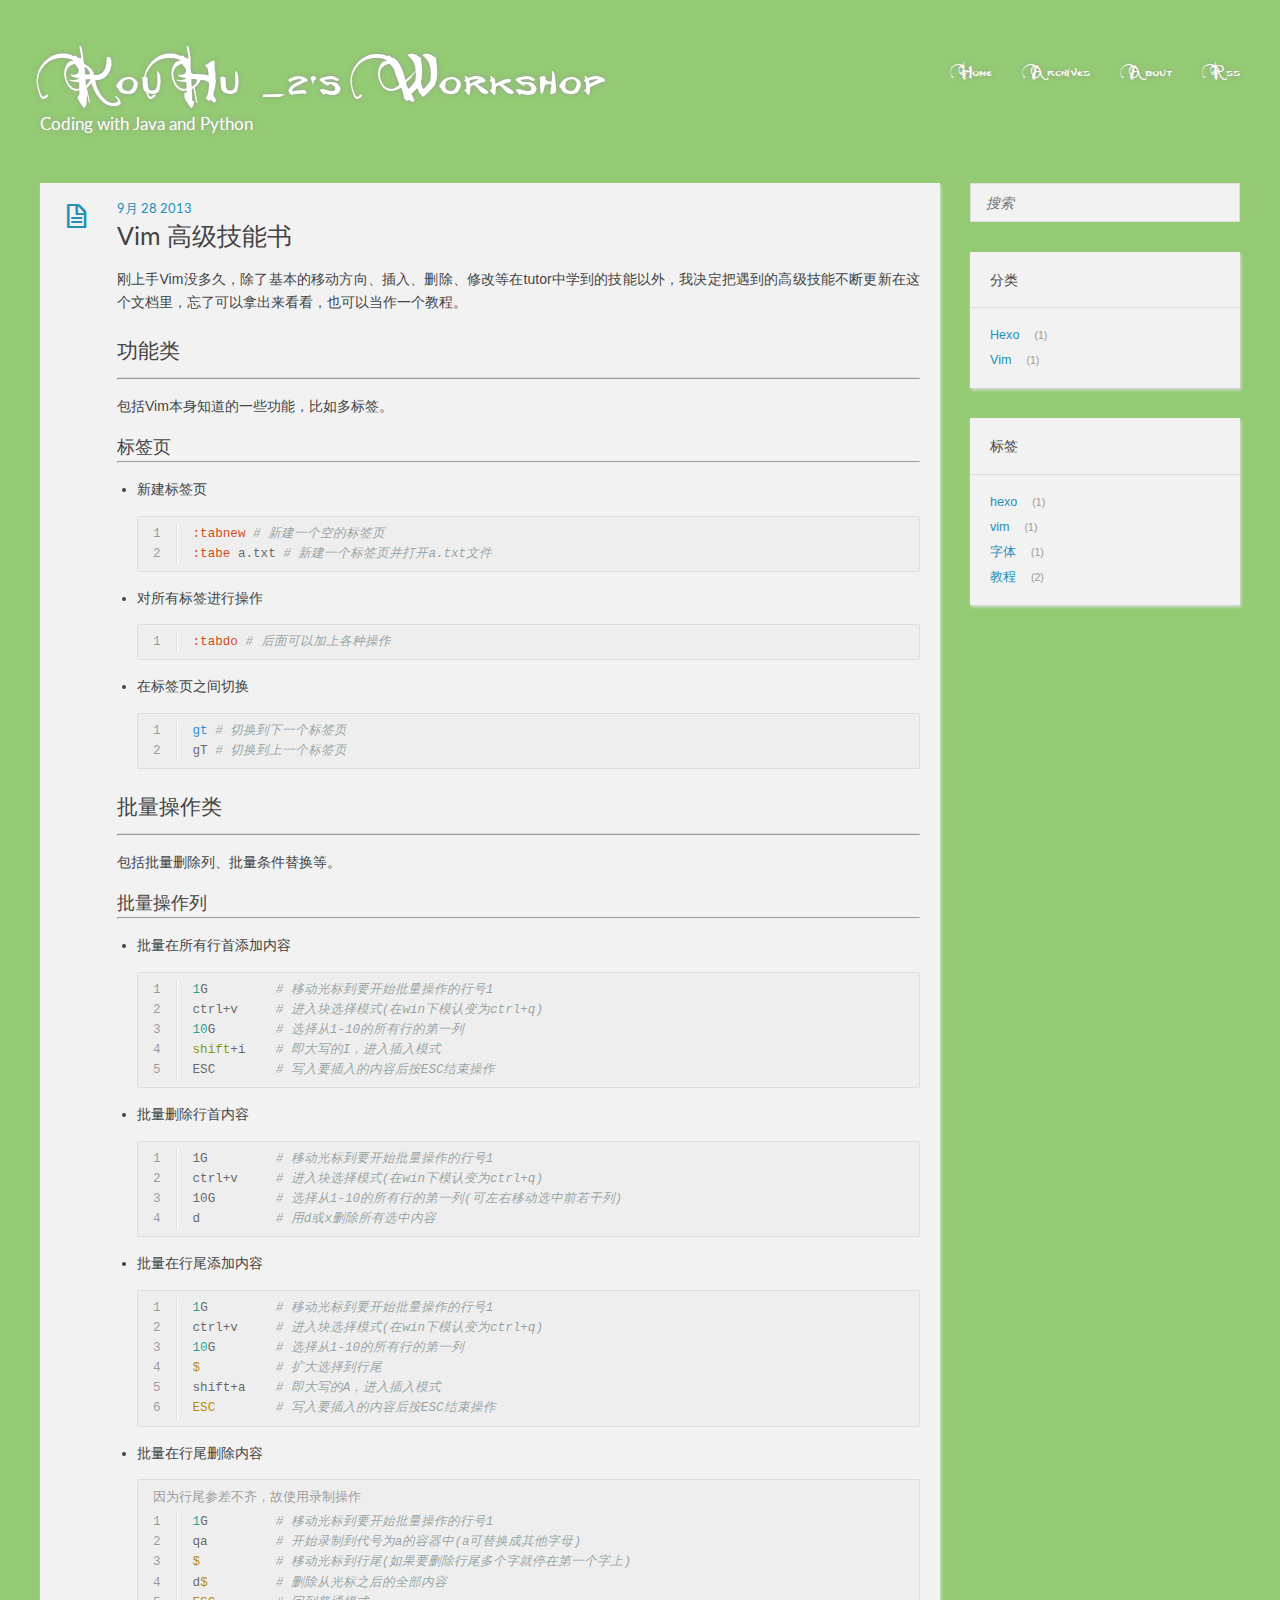
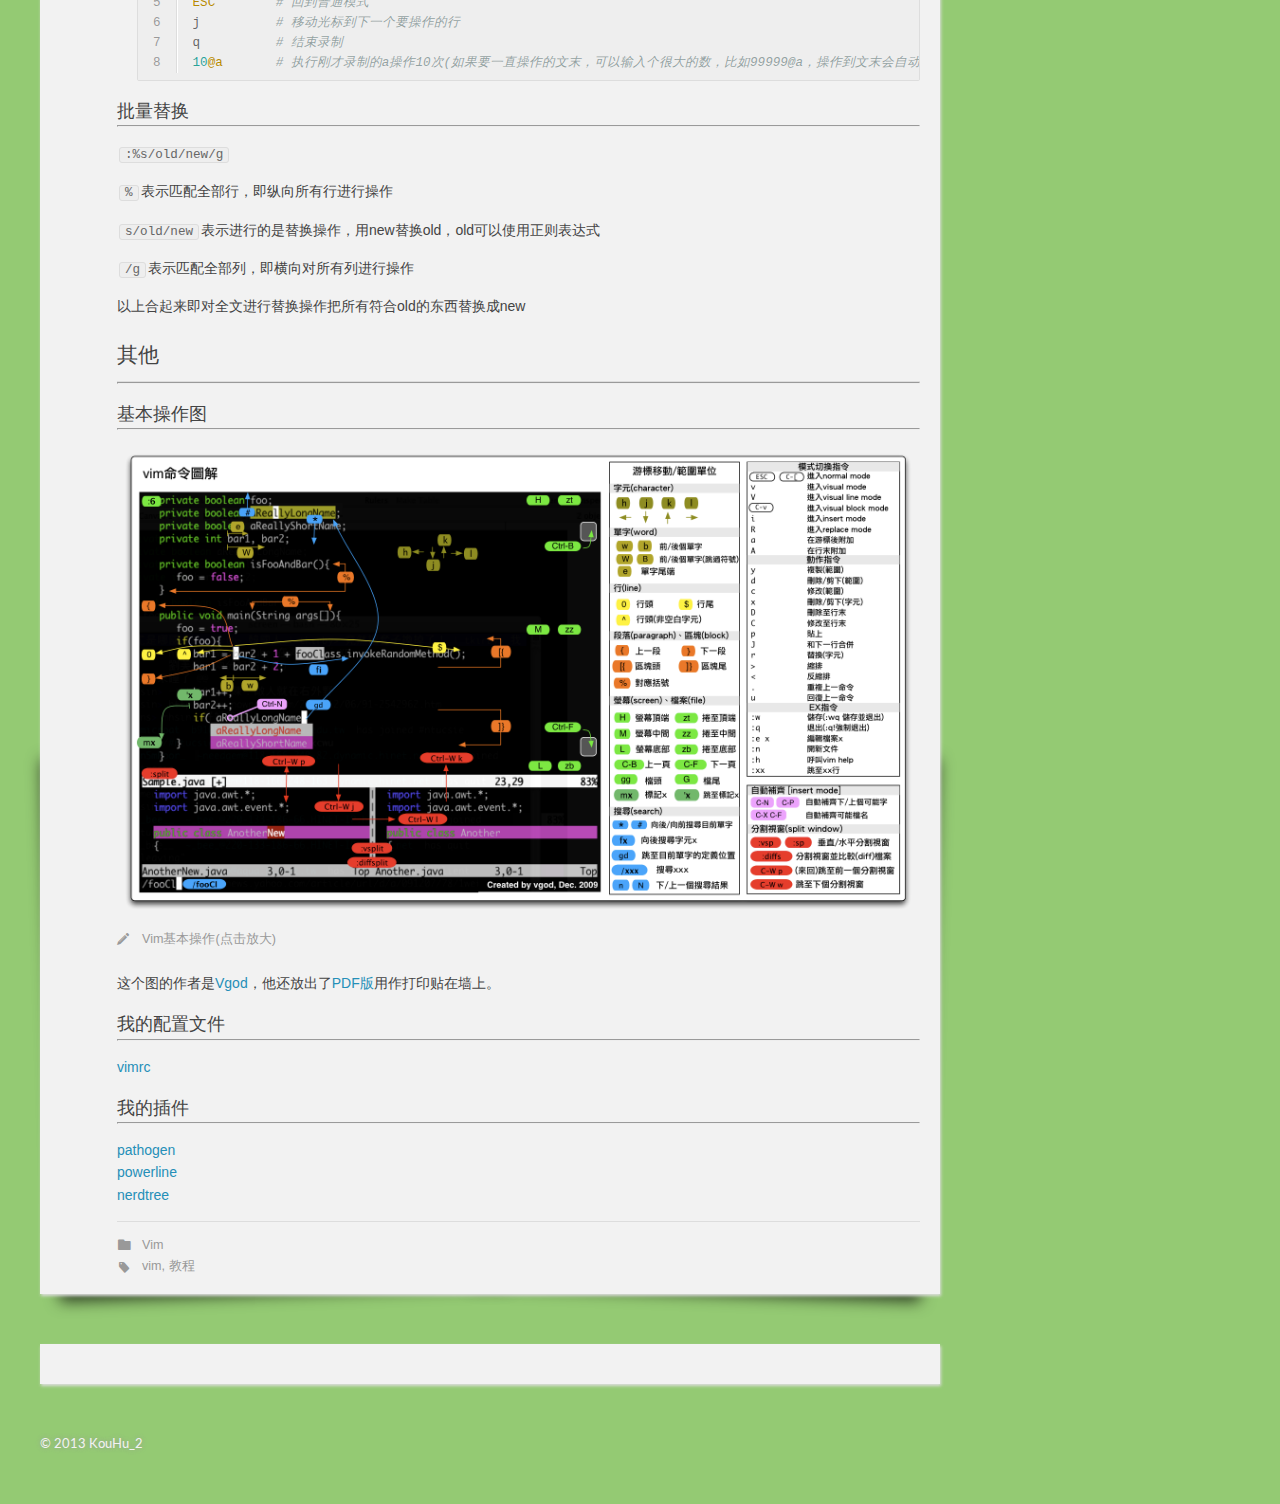
<file: 2013/09/28/vim-skill-book/index.html>
<!DOCTYPE HTML>
<html>
<head>
  <meta charset="utf-8">
  
  <title>Vim 高级技能书 | KouHu_2's Workshop</title>
  <meta name="author" content="KouHu_2">
  
  <meta name="description" content="Coding with Java and Python">
  
  
  <meta name="viewport" content="width=device-width, initial-scale=1, maximum-scale=1">

  <meta property="og:title" content="Vim 高级技能书"/>
  <meta property="og:site_name" content="KouHu_2's Workshop"/>

  
    <meta property="og:image" content="undefined"/>
  

  <link href="/images/hiahia.png" rel="icon">
  <link rel="alternate" href="/atom.xml" title="KouHu_2's Workshop" type="application/atom+xml">
  <link rel="stylesheet" href="/css/style.css" media="screen" type="text/css">
  <!--[if lt IE 9]><script src="//html5shiv.googlecode.com/svn/trunk/html5.js"></script><![endif]-->
  
</head>


<body>
  <header id="header" class="inner"><div id = head class="alignleft">
<div id = title>
<h1><a href="/">KouHu_2's Workshop</a></h1>
<h2><a href="/">Coding with Java and Python</a></h2>
</div>  
</div>
<nav id="main-nav" class="alignright">
  <ul>
    
      <li><a href="/">Home</a></li>
    
      <li><a href="/archives">Archives</a></li>
    
      <li><a href="/about">About</a></li>
    
    <li> <a href="/atom.xml">Rss</a> </li>
  </ul>
  <div class="clearfix"></div>
</nav>
<div class="clearfix"></div>
</header>
  <div id="content" class="inner">
    <div id="main-col" class="alignleft"><div id="wrapper"><article class="post">
  
  <div class="post-content">
    <header>
      
        <div class="icon"></div>
        <time datetime="2013-09-28T11:57:56.000Z"><a href="/2013/09/28/vim-skill-book/">9月 28 2013</a></time>
      
      
  
    <h1 class="title">Vim 高级技能书</h1>
  

    </header>
    <div class="entry">
      
        <p>刚上手Vim没多久，除了基本的移动方向、插入、删除、修改等在tutor中学到的技能以外，我决定把遇到的高级技能不断更新在这个文档里，忘了可以拿出来看看，也可以当作一个教程。<br><a id="more"></a></p>
<h2>功能类</h2>
<hr>
<p>包括Vim本身知道的一些功能，比如多标签。  </p>
<h3>标签页</h3>
<hr>
<ul>
<li><p>新建标签页  </p>
<figure class="highlight lang-vim"><table><tr><td class="gutter"><pre>1
2
</pre></td><td class="code"><pre><span class="symbol">:tabnew</span> <span class="comment"># 新建一个空的标签页</span>
<span class="symbol">:tabe</span> a.txt <span class="comment"># 新建一个标签页并打开a.txt文件</span>
</pre></td></tr></table></figure>
</li>
<li><p>对所有标签进行操作</p>
<figure class="highlight lang-vim"><table><tr><td class="gutter"><pre>1
</pre></td><td class="code"><pre><span class="symbol">:tabdo</span> <span class="comment"># 后面可以加上各种操作</span>
</pre></td></tr></table></figure>
</li>
<li><p>在标签页之间切换</p>
<figure class="highlight lang-vim"><table><tr><td class="gutter"><pre>1
2
</pre></td><td class="code"><pre><span class="title">gt</span> <span class="comment"># 切换到下一个标签页</span>
gT <span class="comment"># 切换到上一个标签页</span>
</pre></td></tr></table></figure>

</li>
</ul>
<h2>批量操作类</h2>
<hr>
<p>包括批量删除列、批量条件替换等。</p>
<h3>批量操作列</h3>
<hr>
<ul>
<li><p>批量在所有行首添加内容  </p>
<figure class="highlight lang-vim"><table><tr><td class="gutter"><pre>1
2
3
4
5
</pre></td><td class="code"><pre><span class="number">1</span>G         <span class="comment"># 移动光标到要开始批量操作的行号1</span>
ctrl+v     <span class="comment"># 进入块选择模式(在win下模认变为ctrl+q)</span>
<span class="number">10</span>G        <span class="comment"># 选择从1-10的所有行的第一列</span>
<span class="keyword">shift</span>+i    <span class="comment"># 即大写的I，进入插入模式</span>
ESC        <span class="comment"># 写入要插入的内容后按ESC结束操作</span>
</pre></td></tr></table></figure>
</li>
<li><p>批量删除行首内容</p>
<figure class="highlight lang-vim"><table><tr><td class="gutter"><pre>1
2
3
4
</pre></td><td class="code"><pre>1G         <span class="comment"># 移动光标到要开始批量操作的行号1</span>
ctrl+v     <span class="comment"># 进入块选择模式(在win下模认变为ctrl+q)</span>
10G        <span class="comment"># 选择从1-10的所有行的第一列(可左右移动选中前若干列)</span>
d          <span class="comment"># 用d或x删除所有选中内容</span>
</pre></td></tr></table></figure>
</li>
<li><p>批量在行尾添加内容</p>
<figure class="highlight lang-vim"><table><tr><td class="gutter"><pre>1
2
3
4
5
6
</pre></td><td class="code"><pre><span class="number">1</span>G         <span class="comment"># 移动光标到要开始批量操作的行号1</span>
ctrl+v     <span class="comment"># 进入块选择模式(在win下模认变为ctrl+q)</span>
<span class="number">10</span>G        <span class="comment"># 选择从1-10的所有行的第一列</span>
<span class="variable">$ </span>         <span class="comment"># 扩大选择到行尾</span>
shift+a    <span class="comment"># 即大写的A，进入插入模式</span>
<span class="constant">ESC</span>        <span class="comment"># 写入要插入的内容后按ESC结束操作</span>
</pre></td></tr></table></figure>
</li>
<li><p>批量在行尾删除内容</p>
<figure class="highlight lang-vim"><figcaption><span>因为行尾参差不齐，故使用录制操作</span></figcaption><table><tr><td class="gutter"><pre>1
2
3
4
5
6
7
8
</pre></td><td class="code"><pre><span class="number">1</span>G         <span class="comment"># 移动光标到要开始批量操作的行号1</span>
qa         <span class="comment"># 开始录制到代号为a的容器中(a可替换成其他字母)</span>
<span class="variable">$ </span>         <span class="comment"># 移动光标到行尾(如果要删除行尾多个字就停在第一个字上)</span>
d<span class="variable">$ </span>        <span class="comment"># 删除从光标之后的全部内容</span>
<span class="constant">ESC</span>        <span class="comment"># 回到普通模式</span>
j          <span class="comment"># 移动光标到下一个要操作的行</span>
q          <span class="comment"># 结束录制</span>
<span class="number">10</span><span class="variable">@a</span>       <span class="comment"># 执行刚才录制的a操作10次(如果要一直操作的文末，可以输入个很大的数，比如99999<span class="yardoctag">@a</span>，操作到文末会自动停止)</span>
</pre></td></tr></table></figure>

</li>
</ul>
<h3>批量替换</h3>
<hr>
<p><code>:%s/old/new/g</code></p>
<p><code>%</code>表示匹配全部行，即纵向所有行进行操作</p>
<p><code>s/old/new</code>表示进行的是替换操作，用new替换old，old可以使用正则表达式</p>
<p><code>/g</code>表示匹配全部列，即横向对所有列进行操作</p>
<p>以上合起来即对全文进行替换操作把所有符合old的东西替换成new</p>
<h2>其他</h2>
<hr>
<h3>基本操作图</h3>
<hr>
<p><img src="/images/blog/vim-cheat-sheet-full.png" alt="Vim基本操作(点击放大)"><br>这个图的作者是<a href="http://blog.vgod.tw/" target="_blank">Vgod</a>，他还放出了<a href="http://blog.vgod.tw/wp-content/uploads/2009/12/vgod-vim-cheat-sheet-full.pdf" target="_blank">PDF版</a>用作打印贴在墙上。</p>
<h3>我的配置文件</h3>
<hr>
<p><a href="https://github.com/kouhu2/Vim/blob/master/vimrc" target="_blank">vimrc</a></p>
<h3>我的插件</h3>
<hr>
<p><a href="https://github.com/tpope/vim-pathogen" target="_blank">pathogen</a><br><a href="https://github.com/Lokaltog/vim-powerline" target="_blank">powerline</a><br><a href="https://github.com/scrooloose/nerdtree" target="_blank">nerdtree</a></p>

      
    </div>
    <footer>
      
        
  
  <div class="categories">
    <a href="/categories/Vim/">Vim</a>
  </div>

        
  
  <div class="tags">
    <a href="/tags/vim/">vim</a>, <a href="/tags/教程/">教程</a>
  </div>

      
      <div class="clearfix"></div>
    </footer>
  </div>
</article>


<section id="comment">
    <!-- Duoshuo Comment BEGIN -->
    	<div class="ds-thread"></div>
    <script type="text/javascript">
    var duoshuoQuery = {short_name:"kouhu2-git"};
    	(function() {
    		var ds = document.createElement('script');
    		ds.type = 'text/javascript';ds.async = true;
    		ds.src = 'http://static.duoshuo.com/embed.js';
    		ds.charset = 'UTF-8';
    		(document.getElementsByTagName('head')[0] 
    		|| document.getElementsByTagName('body')[0]).appendChild(ds);
    	})();
    	</script>
    <!-- Duoshuo Comment END -->
</section>


</div></div>
    <aside id="sidebar" class="alignright">
  <div class="search">
  <form action="//google.com/search" method="get" accept-charset="utf-8">
    <input type="search" name="q" results="0" placeholder="搜索">
    <input type="hidden" name="q" value="site:kouhu2.com">
  </form>
</div>

  
<div class="widget tag">
  <h3 class="title">分类</h3>
  <ul class="entry">
  
    <li><a href="/categories/Hexo/">Hexo</a><small>1</small></li>
  
    <li><a href="/categories/Vim/">Vim</a><small>1</small></li>
  
  </ul>
</div>


  
<div class="widget tag">
  <h3 class="title">标签</h3>
  <ul class="entry">
  
    <li><a href="/tags/hexo/">hexo</a><small>1</small></li>
  
    <li><a href="/tags/vim/">vim</a><small>1</small></li>
  
    <li><a href="/tags/字体/">字体</a><small>1</small></li>
  
    <li><a href="/tags/教程/">教程</a><small>2</small></li>
  
  </ul>
</div>

</aside>
    <div class="clearfix"></div>
  </div>
  <footer id="footer" class="inner"><div class="alignleft">
  
  &copy; 2013 KouHu_2
  
</div>
<div class="clearfix"></div></footer>
  <script src="//ajax.googleapis.com/ajax/libs/jquery/2.0.3/jquery.min.js"></script>
<script src="/js/jquery.imagesloaded.min.js"></script>
<script src="/js/gallery.js"></script>




<link rel="stylesheet" href="/fancybox/jquery.fancybox.css" media="screen" type="text/css">
<script src="/fancybox/jquery.fancybox.pack.js"></script>
<script type="text/javascript">
(function($){
  $('.fancybox').fancybox();
})(jQuery);
</script>

</body>
</html>
</file>
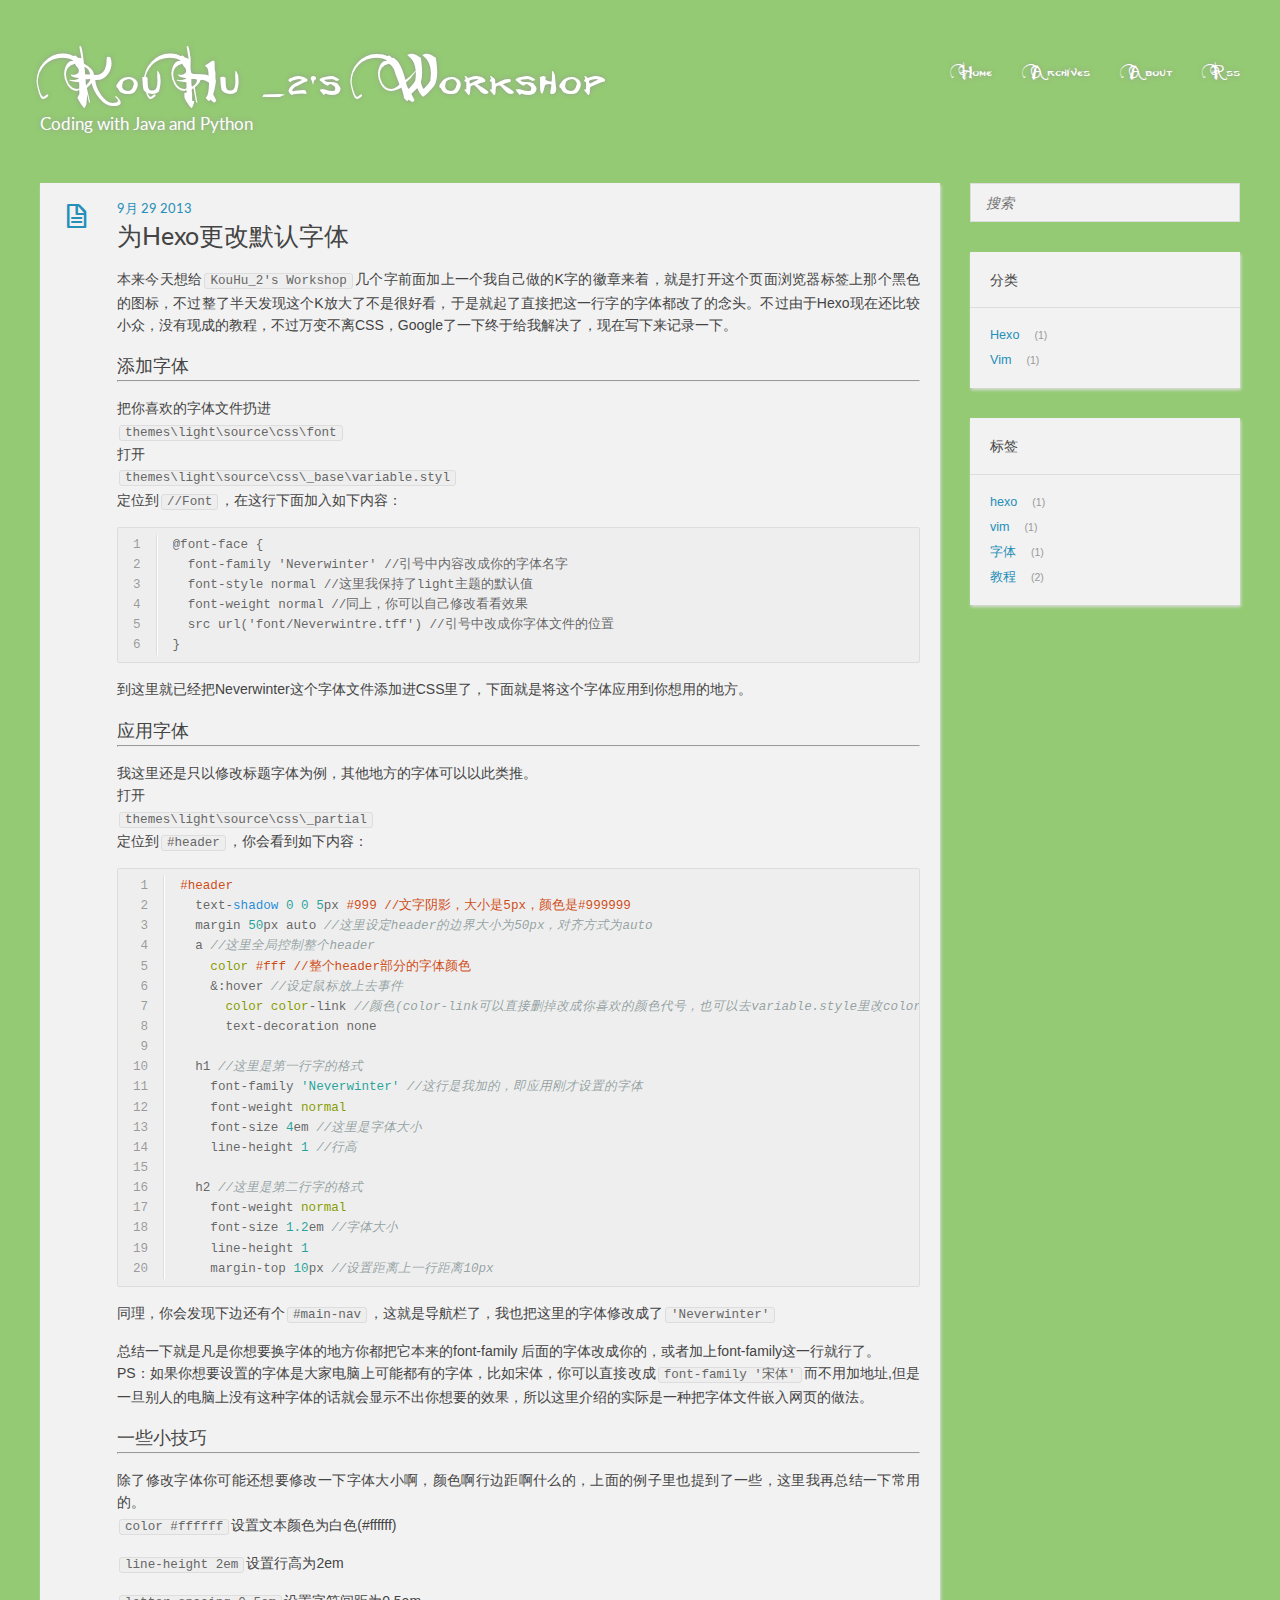
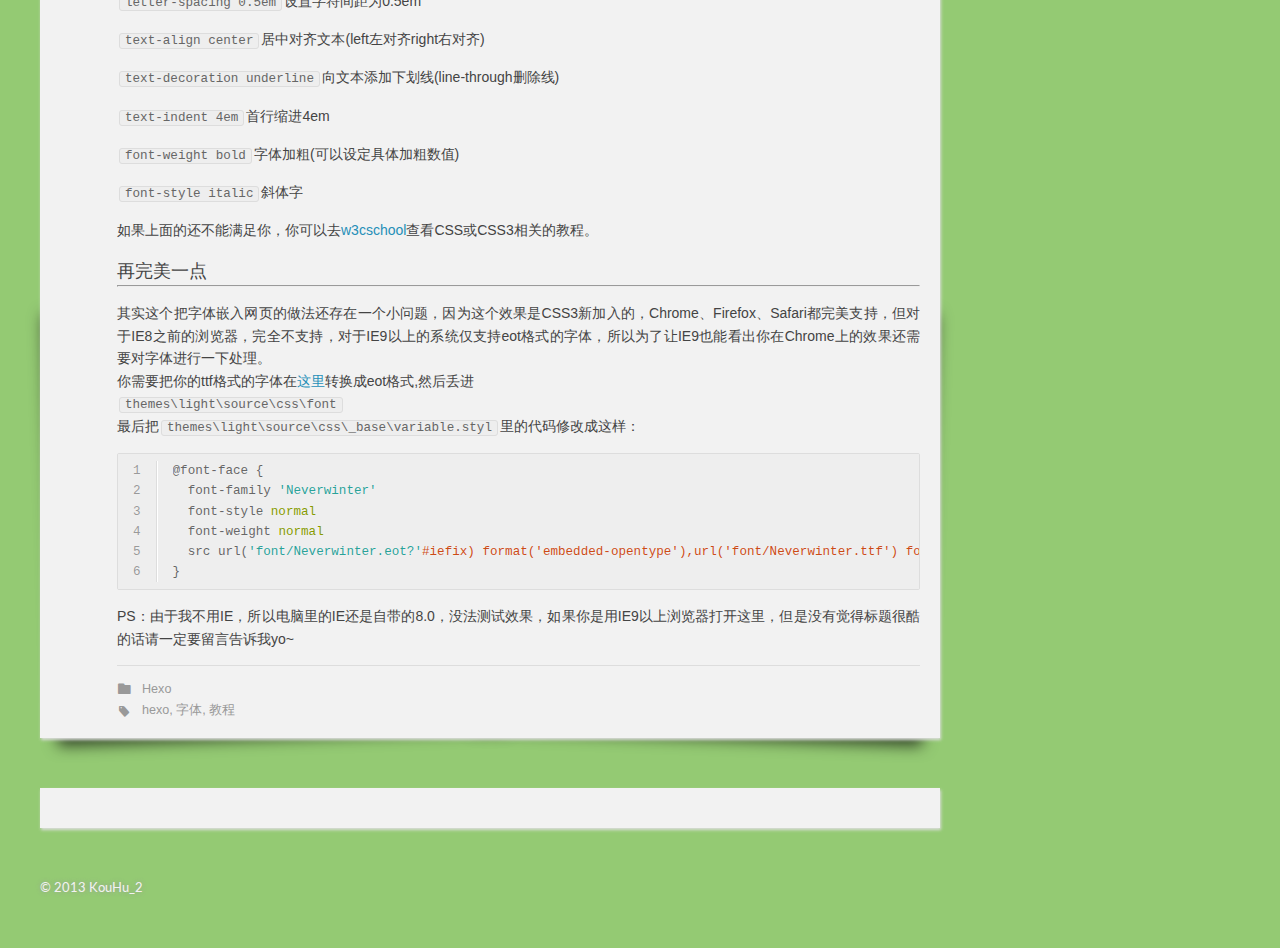
<file: 2013/09/29/hexo-change-font/index.html>
<!DOCTYPE HTML>
<html>
<head>
  <meta charset="utf-8">
  
  <title>为Hexo更改默认字体 | KouHu_2's Workshop</title>
  <meta name="author" content="KouHu_2">
  
  <meta name="description" content="Coding with Java and Python">
  
  
  <meta name="viewport" content="width=device-width, initial-scale=1, maximum-scale=1">

  <meta property="og:title" content="为Hexo更改默认字体"/>
  <meta property="og:site_name" content="KouHu_2's Workshop"/>

  
    <meta property="og:image" content="undefined"/>
  

  <link href="/images/hiahia.png" rel="icon">
  <link rel="alternate" href="/atom.xml" title="KouHu_2's Workshop" type="application/atom+xml">
  <link rel="stylesheet" href="/css/style.css" media="screen" type="text/css">
  <!--[if lt IE 9]><script src="//html5shiv.googlecode.com/svn/trunk/html5.js"></script><![endif]-->
  
</head>


<body>
  <header id="header" class="inner"><div id = head class="alignleft">
<div id = title>
<h1><a href="/">KouHu_2's Workshop</a></h1>
<h2><a href="/">Coding with Java and Python</a></h2>
</div>  
</div>
<nav id="main-nav" class="alignright">
  <ul>
    
      <li><a href="/">Home</a></li>
    
      <li><a href="/archives">Archives</a></li>
    
      <li><a href="/about">About</a></li>
    
    <li> <a href="/atom.xml">Rss</a> </li>
  </ul>
  <div class="clearfix"></div>
</nav>
<div class="clearfix"></div>
</header>
  <div id="content" class="inner">
    <div id="main-col" class="alignleft"><div id="wrapper"><article class="post">
  
  <div class="post-content">
    <header>
      
        <div class="icon"></div>
        <time datetime="2013-09-29T09:06:17.000Z"><a href="/2013/09/29/hexo-change-font/">9月 29 2013</a></time>
      
      
  
    <h1 class="title">为Hexo更改默认字体</h1>
  

    </header>
    <div class="entry">
      
        <p>本来今天想给<code>KouHu_2&#39;s Workshop</code>几个字前面加上一个我自己做的K字的徽章来着，就是打开这个页面浏览器标签上那个黑色的图标，不过整了半天发现这个K放大了不是很好看，于是就起了直接把这一行字的字体都改了的念头。不过由于Hexo现在还比较小众，没有现成的教程，不过万变不离CSS，Google了一下终于给我解决了，现在写下来记录一下。<br><a id="more"></a></p>
<h3>添加字体</h3>
<hr>
<p>把你喜欢的字体文件扔进<br><code>themes\light\source\css\font</code><br>打开<br><code>themes\light\source\css\_base\variable.styl</code><br>定位到<code>//Font</code>，在这行下面加入如下内容：</p>
<figure class="highlight lang-CSS"><table><tr><td class="gutter"><pre>1
2
3
4
5
6
</pre></td><td class="code"><pre>@font-face {
  font-family 'Neverwinter' //引号中内容改成你的字体名字
  font-style normal //这里我保持了light主题的默认值
  font-weight normal //同上，你可以自己修改看看效果
  src url('font/Neverwintre.tff') //引号中改成你字体文件的位置
}
</pre></td></tr></table></figure>

<p>到这里就已经把Neverwinter这个字体文件添加进CSS里了，下面就是将这个字体应用到你想用的地方。</p>
<h3>应用字体</h3>
<hr>
<p>我这里还是只以修改标题字体为例，其他地方的字体可以以此类推。<br>打开<br><code>themes\light\source\css\_partial</code><br>定位到<code>#header</code>，你会看到如下内容：</p>
<figure class="highlight"><table><tr><td class="gutter"><pre>1
2
3
4
5
6
7
8
9
10
11
12
13
14
15
16
17
18
19
20
</pre></td><td class="code"><pre><span class="preprocessor">#header</span>
  text-<span class="built_in">shadow</span> <span class="number">0</span> <span class="number">0</span> <span class="number">5</span>px <span class="preprocessor">#999 //文字阴影，大小是5px，颜色是#999999</span>
  margin <span class="number">50</span>px auto <span class="comment">//这里设定header的边界大小为50px，对齐方式为auto</span>
  a <span class="comment">//这里全局控制整个header</span>
    <span class="keyword">color</span> <span class="preprocessor">#fff //整个header部分的字体颜色</span>
    &:hover <span class="comment">//设定鼠标放上去事件</span>
      <span class="keyword">color</span> <span class="keyword">color</span>-link <span class="comment">//颜色(color-link可以直接删掉改成你喜欢的颜色代号，也可以去variable.style里改color-link的值)</span>
      text-decoration none
    
  h1 <span class="comment">//这里是第一行字的格式</span>
    font-family <span class="string">'Neverwinter'</span> <span class="comment">//这行是我加的，即应用刚才设置的字体</span>
    font-weight <span class="keyword">normal</span> 
    font-size <span class="number">4</span>em <span class="comment">//这里是字体大小</span>
    line-height <span class="number">1</span> <span class="comment">//行高</span>

  h2 <span class="comment">//这里是第二行字的格式</span>
    font-weight <span class="keyword">normal</span>
    font-size <span class="number">1.2</span>em <span class="comment">//字体大小</span>
    line-height <span class="number">1</span>
    margin-top <span class="number">10</span>px <span class="comment">//设置距离上一行距离10px</span>
</pre></td></tr></table></figure>

<p>同理，你会发现下边还有个<code>#main-nav</code>，这就是导航栏了，我也把这里的字体修改成了<code>&#39;Neverwinter&#39;</code></p>
<p>总结一下就是凡是你想要换字体的地方你都把它本来的font-family 后面的字体改成你的，或者加上font-family这一行就行了。<br>PS：如果你想要设置的字体是大家电脑上可能都有的字体，比如宋体，你可以直接改成<code>font-family &#39;宋体&#39;</code>而不用加地址,但是一旦别人的电脑上没有这种字体的话就会显示不出你想要的效果，所以这里介绍的实际是一种把字体文件嵌入网页的做法。</p>
<h3>一些小技巧</h3>
<hr>
<p>除了修改字体你可能还想要修改一下字体大小啊，颜色啊行边距啊什么的，上面的例子里也提到了一些，这里我再总结一下常用的。<br><code>color #ffffff</code>设置文本颜色为白色(#ffffff)</p>
<p><code>line-height 2em</code>设置行高为2em</p>
<p><code>letter-spacing 0.5em</code>设置字符间距为0.5em</p>
<p><code>text-align center</code>居中对齐文本(left左对齐right右对齐)</p>
<p><code>text-decoration underline</code>向文本添加下划线(line-through删除线)</p>
<p><code>text-indent 4em</code>首行缩进4em</p>
<p><code>font-weight bold</code>字体加粗(可以设定具体加粗数值)</p>
<p><code>font-style italic</code>斜体字</p>
<p>如果上面的还不能满足你，你可以去<a href="http://www.w3school.com.cn" target="_blank">w3cschool</a>查看CSS或CSS3相关的教程。</p>
<h3>再完美一点</h3>
<hr>
<p>其实这个把字体嵌入网页的做法还存在一个小问题，因为这个效果是CSS3新加入的，Chrome、Firefox、Safari都完美支持，但对于IE8之前的浏览器，完全不支持，对于IE9以上的系统仅支持eot格式的字体，所以为了让IE9也能看出你在Chrome上的效果还需要对字体进行一下处理。<br>你需要把你的ttf格式的字体在<a href="http://ttf2eot.sebastiankippe.com/" target="_blank">这里</a>转换成eot格式,然后丢进<br><code>themes\light\source\css\font</code><br>最后把<code>themes\light\source\css\_base\variable.styl</code>里的代码修改成这样：</p>
<figure class="highlight"><table><tr><td class="gutter"><pre>1
2
3
4
5
6
</pre></td><td class="code"><pre>@font-face {
  font-family <span class="string">'Neverwinter'</span>
  font-style <span class="keyword">normal</span>
  font-weight <span class="keyword">normal</span>
  src url(<span class="string">'font/Neverwinter.eot?'</span><span class="preprocessor">#iefix) format('embedded-opentype'),url('font/Neverwinter.ttf') format('truetype')</span>
}
</pre></td></tr></table></figure>

<p>PS：由于我不用IE，所以电脑里的IE还是自带的8.0，没法测试效果，如果你是用IE9以上浏览器打开这里，但是没有觉得标题很酷的话请一定要留言告诉我yo~</p>

      
    </div>
    <footer>
      
        
  
  <div class="categories">
    <a href="/categories/Hexo/">Hexo</a>
  </div>

        
  
  <div class="tags">
    <a href="/tags/hexo/">hexo</a>, <a href="/tags/字体/">字体</a>, <a href="/tags/教程/">教程</a>
  </div>

      
      <div class="clearfix"></div>
    </footer>
  </div>
</article>


<section id="comment">
    <!-- Duoshuo Comment BEGIN -->
    	<div class="ds-thread"></div>
    <script type="text/javascript">
    var duoshuoQuery = {short_name:"kouhu2-git"};
    	(function() {
    		var ds = document.createElement('script');
    		ds.type = 'text/javascript';ds.async = true;
    		ds.src = 'http://static.duoshuo.com/embed.js';
    		ds.charset = 'UTF-8';
    		(document.getElementsByTagName('head')[0] 
    		|| document.getElementsByTagName('body')[0]).appendChild(ds);
    	})();
    	</script>
    <!-- Duoshuo Comment END -->
</section>


</div></div>
    <aside id="sidebar" class="alignright">
  <div class="search">
  <form action="//google.com/search" method="get" accept-charset="utf-8">
    <input type="search" name="q" results="0" placeholder="搜索">
    <input type="hidden" name="q" value="site:kouhu2.com">
  </form>
</div>

  
<div class="widget tag">
  <h3 class="title">分类</h3>
  <ul class="entry">
  
    <li><a href="/categories/Hexo/">Hexo</a><small>1</small></li>
  
    <li><a href="/categories/Vim/">Vim</a><small>1</small></li>
  
  </ul>
</div>


  
<div class="widget tag">
  <h3 class="title">标签</h3>
  <ul class="entry">
  
    <li><a href="/tags/hexo/">hexo</a><small>1</small></li>
  
    <li><a href="/tags/vim/">vim</a><small>1</small></li>
  
    <li><a href="/tags/字体/">字体</a><small>1</small></li>
  
    <li><a href="/tags/教程/">教程</a><small>2</small></li>
  
  </ul>
</div>

</aside>
    <div class="clearfix"></div>
  </div>
  <footer id="footer" class="inner"><div class="alignleft">
  
  &copy; 2013 KouHu_2
  
</div>
<div class="clearfix"></div></footer>
  <script src="//ajax.googleapis.com/ajax/libs/jquery/2.0.3/jquery.min.js"></script>
<script src="/js/jquery.imagesloaded.min.js"></script>
<script src="/js/gallery.js"></script>




<link rel="stylesheet" href="/fancybox/jquery.fancybox.css" media="screen" type="text/css">
<script src="/fancybox/jquery.fancybox.pack.js"></script>
<script type="text/javascript">
(function($){
  $('.fancybox').fancybox();
})(jQuery);
</script>

</body>
</html>
</file>
<file: css/style.css>
@import url("//fonts.googleapis.com/css?family=Lato:400,400italic");
@font-face {
  font-family: 'FontAwesome';
  font-style: normal;
  font-weight: normal;
  src: url("font/fontawesome-webfont.eot?#iefix") format('embedded-opentype'), url("font/fontawesome-webfont.woff") format('woff'), url("font/fontawesome-webfont.ttf") format('truetype'), url("font/fontawesome-webfont.svg#FontAwesomeRegular") format('svg');
}
@font-face {
  font-family: 'Neverwinter';
  font-style: normal;
  font-weight: normal;
  src: url("font/Neverwinter.eot?#iefix") format('embedded-opentype'), url("font/Neverwinter.ttf") format('truetype');
}
* {
  margin: 0;
  padding: 0;
}
body {
  background: #eee;
  color: #444;
  font-family: "Helvetica Neue", "Helvetica", Arial, sans-serif;
  font-size: 14px;
  text-shadow: 0 0 1px transparent;
  background-image: url("/images/bg.png");
}
@media screen and (max-width: 1260px) {
  body {
    margin: 0 30px;
  }
}
@media screen and (max-width: 600px) {
  body {
    font-size: 13px;
  }
}
h1,
h2,
h3,
h4,
h5,
h6 {
  font-family: "Lato", Helvetica Neue, Helvetica, Arial, sans-serif;
}
h1 {
  font-size: 1.8em;
}
h2 {
  font-size: 1.5em;
}
h3 {
  font-size: 1.3em;
}
a {
  text-decoration: none;
  color: #258fb8;
}
a:hover {
  text-decoration: underline;
}
.alignleft {
  float: left;
}
.alignright {
  float: right;
}
.clearfix {
  zoom: 1;
}
.clearfix:before,
.clearfix:after {
  content: "";
  display: table;
}
.clearfix:after {
  clear: both;
}
.inner {
  width: 1200px;
  margin: 0 auto;
}
@media screen and (max-width: 1260px) {
  .inner {
    width: 100%;
  }
}
#main-col {
  width: 900px;
}
@media screen and (max-width: 1260px) {
  #main-col {
    width: 100%;
    margin-right: -300px;
  }
}
@media screen and (max-width: 900px) {
  #main-col {
    margin-right: 0;
    float: none;
  }
}
@media screen and (max-width: 1260px) {
  #wrapper {
    margin-right: 300px;
  }
}
@media screen and (max-width: 900px) {
  #wrapper {
    margin-right: 0;
  }
}
#header {
  text-shadow: 0 0 5px #999;
  margin: 50px auto;
}
#header a {
  color: #fff;
}
#header a:hover {
  color: #258fb8;
  text-decoration: none;
}
#header h1 {
  font-family: 'Neverwinter';
  font-weight: normal;
  font-size: 4em;
  line-height: 1;
}
#header h2 {
  font-weight: normal;
  font-size: 1.2em;
  line-height: 1;
  margin-top: 10px;
}
#header #main-nav {
  font-family: 'Neverwinter';
  font-size: 1.2em;
  line-height: 2.5em;
}
#header #main-nav ul {
  list-style: none;
}
#header #main-nav ul li {
  float: left;
  margin-left: 30px;
}
article {
  -webkit-box-shadow: 1px 2px 3px #ddd;
  box-shadow: 1px 2px 3px #ddd;
  background: #f2f2f2;
}
article.page {
  padding-left: 20px;
}
article.page .icon {
  display: none;
}
article.post .icon:before {
  content: '\f016';
}
article.photo .icon:before {
  content: '\f030';
}
article.link .icon:before {
  content: '\f0c1';
}
article.link .title a:after {
  content: '\f08e';
  color: #999;
  font: 12px FontAwesome;
  padding-left: 10px;
  vertical-align: super;
}
article .post-content {
  padding: 20px 20px 15px 77px;
  margin-bottom: 50px;
  position: relative;
}
@media screen and (max-width: 600px) {
  article .post-content {
    padding-left: 20px;
  }
}
article .post-content:before {
  content: "";
  position: absolute;
  z-index: -1;
  bottom: 15px;
  left: 10px;
  width: 50%;
  height: 20%;
  -webkit-box-shadow: 0 15px 10px rgba(0,0,0,0.7);
  -moz-box-shadow: 0 15px 10px rgba(0,0,0,0.7);
  -webkit-box-shadow: 0 15px 15px rgba(0,0,0,0.7);
  box-shadow: 0 15px 15px rgba(0,0,0,0.7);
  -webkit-transform: rotate(-2deg);
  -moz-transform: rotate(-2deg);
  -o-transform: rotate(-2deg);
  -webkit-transform: rotate(-2deg);
  -moz-transform: rotate(-2deg);
  -o-transform: rotate(-2deg);
  -ms-transform: rotate(-2deg);
  transform: rotate(-2deg);
}
article .post-content:after {
  content: "";
  position: absolute;
  z-index: -1;
  bottom: 15px;
  left: 10px;
  width: 50%;
  height: 20%;
  -webkit-box-shadow: 0 15px 10px rgba(0,0,0,0.7);
  -moz-box-shadow: 0 15px 10px rgba(0,0,0,0.7);
  -webkit-box-shadow: 0 15px 15px rgba(0,0,0,0.7);
  box-shadow: 0 15px 15px rgba(0,0,0,0.7);
  -webkit-transform: rotate(-2deg);
  -moz-transform: rotate(-2deg);
  -o-transform: rotate(-2deg);
  -webkit-transform: rotate(-2deg);
  -moz-transform: rotate(-2deg);
  -o-transform: rotate(-2deg);
  -ms-transform: rotate(-2deg);
  transform: rotate(-2deg);
  right: 10px;
  left: auto;
  -webkit-transform: rotate(2deg);
  -moz-transform: rotate(2deg);
  -o-transform: rotate(2deg);
  -webkit-transform: rotate(2deg);
  -moz-transform: rotate(2deg);
  -o-transform: rotate(2deg);
  -ms-transform: rotate(2deg);
  transform: rotate(2deg);
}
article .gallery {
  overflow: hidden;
  position: relative;
}
article .gallery:hover .control {
  opacity: 1;
  -ms-filter: none;
  filter: none;
}
article .gallery img {
  min-width: 100%;
  max-width: 100%;
  height: auto;
  position: absolute;
  top: 0;
  left: 0;
  opacity: 0;
  -ms-filter: "progid:DXImageTransform.Microsoft.Alpha(Opacity=0)";
  filter: alpha(opacity=0);
}
article .gallery .control {
  opacity: 0;
  -ms-filter: "progid:DXImageTransform.Microsoft.Alpha(Opacity=0)";
  filter: alpha(opacity=0);
  -webkit-transition: 0.3s;
  -moz-transition: 0.3s;
  -o-transition: 0.3s;
  -ms-transition: 0.3s;
  transition: 0.3s;
}
article .gallery .prev,
article .gallery .next {
  position: absolute;
  top: 0;
  width: 50%;
  height: 100%;
  cursor: pointer;
}
article .gallery .prev:before,
article .gallery .next:before {
  position: absolute;
  font: 24px/1 FontAwesome;
  text-align: center;
  width: 24px;
  text-shadow: 0 0 15px rgba(0,0,0,0.5);
  color: #fff;
  margin-top: -12px;
  top: 50%;
}
article .gallery .prev {
  left: 0;
}
article .gallery .prev:before {
  content: '\f053';
  left: 10px;
}
article .gallery .next {
  right: 0;
}
article .gallery .next:before {
  content: '\f054';
  right: 10px;
}
article header .icon {
  width: 32px;
  height: 32px;
  margin-right: 25px;
  position: absolute;
  top: 20px;
  left: 20px;
  color: #258fb8;
}
@media screen and (max-width: 600px) {
  article header .icon {
    display: none;
  }
}
article header .icon:before {
  position: absolute;
  font: 32px FontAwesome;
  top: 0;
  left: 0;
  width: 32px;
  text-align: center;
}
article header time {
  color: #999;
  font: 0.9em "Lato", Helvetica Neue, Helvetica, Arial, sans-serif;
  margin-bottom: 5px;
  display: block;
  line-height: 1;
}
article header .title {
  font-weight: normal;
}
article header .title a {
  color: #444;
}
article header .title a:hover {
  color: #258fb8;
  text-decoration: none;
}
article .entry {
  text-align: justify;
  line-height: 1.6;
}
article .entry p,
article .entry blockquote,
article .entry ul,
article .entry ol,
article .entry dl,
article .entry table,
article .entry iframe,
article .entry h3,
article .entry h4,
article .entry h5,
article .entry h6,
article .entry .video-container {
  margin-top: 15px;
}
article .entry blockquote {
  border-top: 1px solid #ddd;
  border-bottom: 1px solid #ddd;
  font-style: italic;
  font-family: "Georgia", serif;
  font-size: 1.2em;
  padding: 0 30px 15px;
  text-align: center;
}
article .entry blockquote footer {
  border-top: none;
  font-size: 0.8em;
  line-height: 1;
  margin: 20px 0 0;
  padding-top: 0;
}
article .entry blockquote footer cite:before {
  content: '—';
  color: #ccc;
  padding: 0 0.5em;
}
article .entry code,
article .entry pre {
  font-family: Monaco, Menlo, Consolas, Courier New, monospace;
}
article .entry code {
  background: #eee;
  color: #666;
  padding: 0 5px;
  margin: 0 2px;
  font-size: 0.9em;
  border: 1px solid #ddd;
  -webkit-border-radius: 3px;
  border-radius: 3px;
}
article .entry pre {
  background: #eee;
  border: 1px solid #ddd;
  margin-top: 15px;
  overflow: auto;
  padding: 7px 15px;
  -webkit-border-radius: 2px;
  border-radius: 2px;
}
article .entry pre code {
  background: none;
  padding: 0;
  margin: 0;
  border: none;
  -webkit-border-radius: 0;
  border-radius: 0;
}
article .entry ul,
article .entry ol,
article .entry dl {
  margin-left: 20px;
}
article .entry ul ul,
article .entry ol ul,
article .entry dl ul,
article .entry ul ol,
article .entry ol ol,
article .entry dl ol,
article .entry ul dl,
article .entry ol dl,
article .entry dl dl {
  margin-top: 0;
}
article .entry h1,
article .entry h2 {
  font-weight: normal;
  border-bottom: 1px solid #ddd;
  padding-bottom: 10px;
  margin-top: 20px;
}
article .entry h3,
article .entry h4,
article .entry h5,
article .entry h6 {
  font-weight: normal;
}
article .entry img,
article .entry video {
  max-width: 100%;
  height: auto;
  border: none;
}
article .entry iframe {
  border: none;
}
article .entry .caption {
  display: block;
  margin-top: 5px;
  color: #999;
  position: relative;
  font-size: 0.9em;
  padding-left: 25px;
}
article .entry .caption:before {
  content: '\f040';
  position: absolute;
  font: 1.3em FontAwesome;
  position: absolute;
  left: 0;
  top: 3px;
}
article .entry .video-container {
  position: relative;
  padding-bottom: 56.25%;
  padding-top: 30px;
  height: 0;
  overflow: hidden;
}
article .entry .video-container iframe,
article .entry .video-container object,
article .entry .video-container embed {
  position: absolute;
  top: 0;
  left: 0;
  width: 100%;
  height: 100%;
  margin-top: 0;
}
article .entry .pullquote {
  float: right;
  border: none;
  padding: 0;
  margin: 1em 0 0.5em 1.5em;
  text-align: left;
  width: 45%;
  font-size: 1.5em;
}
article footer {
  margin-top: 15px;
  padding-top: 10px;
  border-top: 1px solid #ddd;
  color: #999;
  font-size: 0.9em;
  line-height: 16px;
  position: relative;
  min-height: 16px;
}
article footer a {
  color: #999;
}
article footer a:hover {
  color: #258fb8;
  text-decoration: none;
}
article footer a:before {
  font: 1.1em FontAwesome;
  padding-right: 10px;
  vertical-align: middle;
}
article footer a.more-link:before {
  content: '\f054';
}
article footer a.comment-link:before {
  content: '\f075';
}
article footer .categories,
article footer .tags {
  position: relative;
  padding-left: 25px;
  margin: 5px 0;
}
article footer .categories:before,
article footer .tags:before {
  position: absolute;
  font: 1.1em FontAwesome;
}
article footer .categories:before {
  content: '\f07b';
  top: 2px;
  left: 1px;
}
article footer .tags:before {
  content: '\f02b';
  top: 3px;
  left: 2px;
}
article footer .addthis {
  margin-top: 15px;
}
article footer .addthis iframe {
  margin-top: 0;
}
#comment {
  padding: 20px;
  background: #f2f2f2;
  -webkit-box-shadow: 1px 2px 3px #ddd;
  box-shadow: 1px 2px 3px #ddd;
  margin-bottom: 50px;
}
#comment .title {
  font-weight: normal;
  margin-bottom: 15px;
}
#pagination a {
  display: block;
  padding: 5px 10px;
  background: #ddd;
  color: #999;
  font-family: "Lato", Helvetica Neue, Helvetica, Arial, sans-serif;
  text-shadow: 0 0 1px #fff;
  margin-bottom: 50px;
}
#pagination a:hover {
  background: #258fb8;
  color: #fff;
  text-decoration: none;
  text-shadow: none;
}
#pagination .prev:before {
  content: '\f053';
  padding-right: 10px;
  font-family: FontAwesome;
}
#pagination .next:after {
  content: '\f054';
  padding-left: 10px;
  font-family: FontAwesome;
}
.archive-title {
  color: #fff;
  font-weight: normal;
  margin-bottom: 30px;
  text-shadow: 0 0 5px #999;
}
.archive-title:before {
  font-family: FontAwesome;
  content: '\f073';
  padding-right: 15px;
}
.archive-title.tag:before {
  content: '\f02b';
}
.archive-title.category:before {
  content: '\f07b';
}
.archive {
  -webkit-box-shadow: 1px 2px 3px #ddd;
  box-shadow: 1px 2px 3px #ddd;
  border-bottom: 1px solid #ddd;
  margin-bottom: 50px;
}
.archive article {
  -webkit-box-shadow: none;
  box-shadow: none;
}
.archive article .post-content {
  margin-bottom: 0;
}
#sidebar {
  width: 270px;
  line-height: 1.8em;
}
@media screen and (max-width: 900px) {
  #sidebar {
    float: none;
    width: 100%;
  }
}
#sidebar .widget {
  background: #f2f2f2;
  -webkit-box-shadow: 1px 2px 3px #ddd;
  box-shadow: 1px 2px 3px #ddd;
  margin-bottom: 30px;
  word-wrap: break-word;
}
#sidebar .widget .title {
  padding: 15px 20px;
  font-size: 1em;
  border-bottom: 1px solid #ddd;
  font-weight: normal;
}
#sidebar .widget .entry {
  font-size: 0.9em;
  padding: 15px 20px;
}
#sidebar .widget ul,
#sidebar .widget ol,
#sidebar .widget dl {
  list-style: none;
}
#sidebar .widget ul ul,
#sidebar .widget ol ul,
#sidebar .widget dl ul,
#sidebar .widget ul ol,
#sidebar .widget ol ol,
#sidebar .widget dl ol,
#sidebar .widget ul dl,
#sidebar .widget ol dl,
#sidebar .widget dl dl {
  list-style: disc;
  margin-left: 20px;
}
#sidebar .search {
  margin-bottom: 30px;
}
#sidebar .search input {
  background: #f2f2f2;
  font-family: "Lato", Helvetica Neue, Helvetica, Arial, sans-serif;
  font-style: italic;
  font-size: 1em;
  padding: 10px 15px;
  border: 1px solid #ddd;
  width: 100%;
  -webkit-box-sizing: border-box;
  -moz-box-sizing: border-box;
  box-sizing: border-box;
  color: #999;
}
#sidebar .search input:focus {
  color: #444;
}
#sidebar .tag small {
  margin-left: 15px;
  color: #999;
}
#sidebar .tag small:before {
  content: '(';
}
#sidebar .tag small:after {
  content: ')';
}
#sidebar .twitter li {
  border-bottom: 1px solid #ddd;
  padding: 15px 20px;
  font-size: 0.9em;
}
#sidebar .twitter li:last-of-type {
  border-bottom: none;
}
#sidebar .twitter small {
  display: block;
  margin-top: 10px;
  color: #999;
  line-height: 1;
}
#sidebar .tagcloud .entry {
  padding-right: 5px;
}
#sidebar .tagcloud a {
  margin-right: 10px;
  display: inline-block;
}
#footer {
  color: #f2f2f2;
  margin-bottom: 50px;
  font: 0.9em/1.6 "Lato", Helvetica Neue, Helvetica, Arial, sans-serif;
  text-shadow: 0 0 5px #999;
}
.entry .gist {
  background: #eee;
  border: 1px solid #ddd;
  margin-top: 15px;
  padding: 7px 15px;
  -webkit-border-radius: 2px;
  border-radius: 2px;
  text-shadow: 0 0 1px #fff;
  line-height: 1.6;
  overflow: auto;
  color: #666;
}
.entry .gist .gist-file {
  border: none;
  font-family: inherit;
  margin: 0;
  font-size: 0.9em;
}
.entry .gist .gist-file .gist-data {
  background: none;
  border-bottom: none;
}
.entry .gist .gist-file .gist-data pre {
  padding: 0 !important;
  font-family: Monaco, Menlo, Consolas, Courier New, monospace;
}
.entry .gist .gist-file .gist-meta {
  background: none;
  color: #999;
  margin-top: 5px;
  padding: 0;
  text-shadow: 0 0 1px #fff;
  font-size: 100%;
}
.entry .gist .gist-file .gist-meta a {
  color: #258fb8;
}
.entry .gist .gist-file .gist-meta a:visited {
  color: #258fb8;
}
figure.highlight {
  background: #eee;
  border: 1px solid #ddd;
  margin-top: 15px;
  padding: 7px 15px;
  -webkit-border-radius: 2px;
  border-radius: 2px;
  text-shadow: 0 0 1px #fff;
  line-height: 1.6;
  overflow: auto;
  position: relative;
  font-size: 0.9em;
}
figure.highlight figcaption {
  color: #999;
  margin-bottom: 5px;
  text-shadow: 0 0 1px #fff;
}
figure.highlight figcaption a {
  position: absolute;
  right: 15px;
}
figure.highlight pre {
  border: none;
  padding: 0;
  margin: 0;
}
figure.highlight table {
  margin-top: 0;
  border-spacing: 0;
}
figure.highlight .gutter {
  color: #999;
  padding-right: 15px;
  border-right: 1px solid #ddd;
  text-align: right;
}
figure.highlight .code {
  padding-left: 15px;
  border-left: 1px solid #fff;
  color: #666;
}
pre .comment,
pre .template_comment,
pre .diff .header,
pre .doctype,
pre .pi,
pre .lisp .string,
pre .javadoc {
  color: #93a1a1;
  font-style: italic;
}
pre .keyword,
pre .winutils,
pre .method,
pre .addition,
pre .css .tag,
pre .request,
pre .status,
pre .nginx .title {
  color: #859900;
}
pre .number,
pre .command,
pre .string,
pre .tag .value,
pre .phpdoc,
pre .tex .formula,
pre .regexp,
pre .hexcolor {
  color: #2aa198;
}
pre .title,
pre .localvars,
pre .chunk,
pre .decorator,
pre .built_in,
pre .identifier,
pre .vhdl,
pre .literal,
pre .id {
  color: #268bd2;
}
pre .attribute,
pre .variable,
pre .lisp .body,
pre .smalltalk .number,
pre .constant,
pre .class .title,
pre .parent,
pre .haskell .type {
  color: #b58900;
}
pre .preprocessor,
pre .preprocessor .keyword,
pre .shebang,
pre .symbol,
pre .symbol .string,
pre .diff .change,
pre .special,
pre .attr_selector,
pre .important,
pre .subst,
pre .cdata,
pre .clojure .title {
  color: #cb4b16;
}
pre .deletion {
  color: #dc322f;
}
</file>
